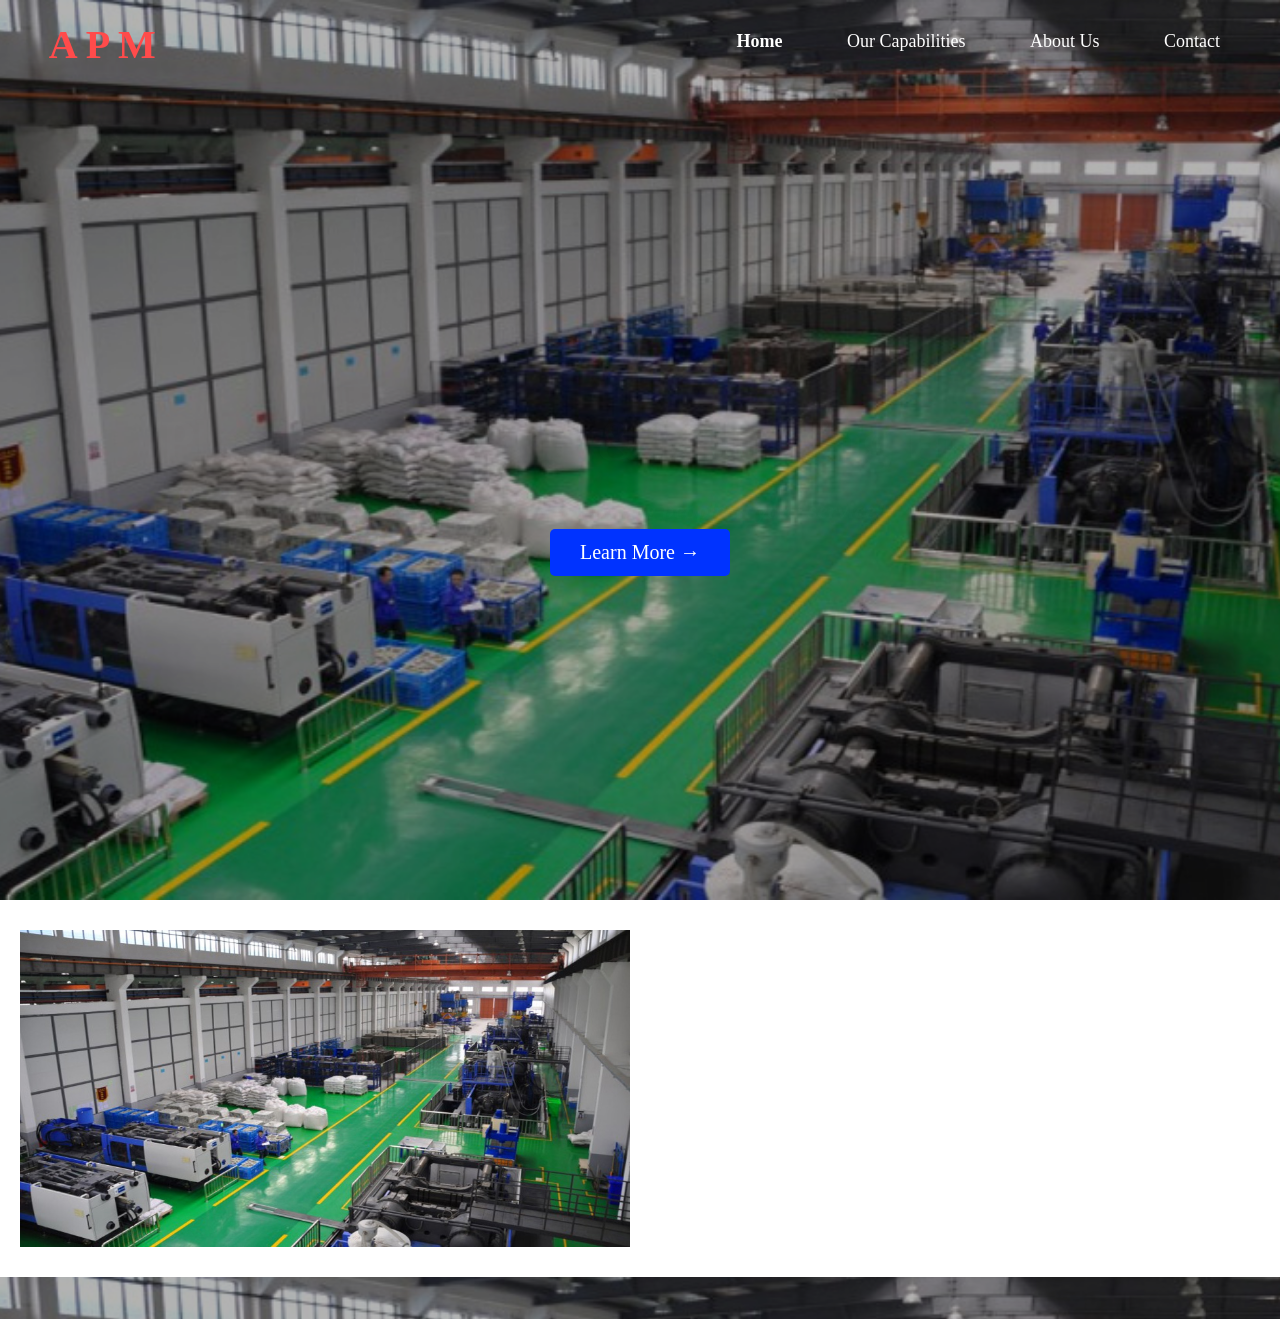
<file: index.html>
<!DOCTYPE html>
<html lang="en">
<head>
  <meta charset="UTF-8">
  <meta http-equiv="refresh" content="0; url=layout/homepage.html">
  <title>Redirecting...</title>
</head>
<body>
  <p>If you are not redirected automatically, <a href="layout/homepage.html">click here</a>.</p>
</body>
</html>
</file>
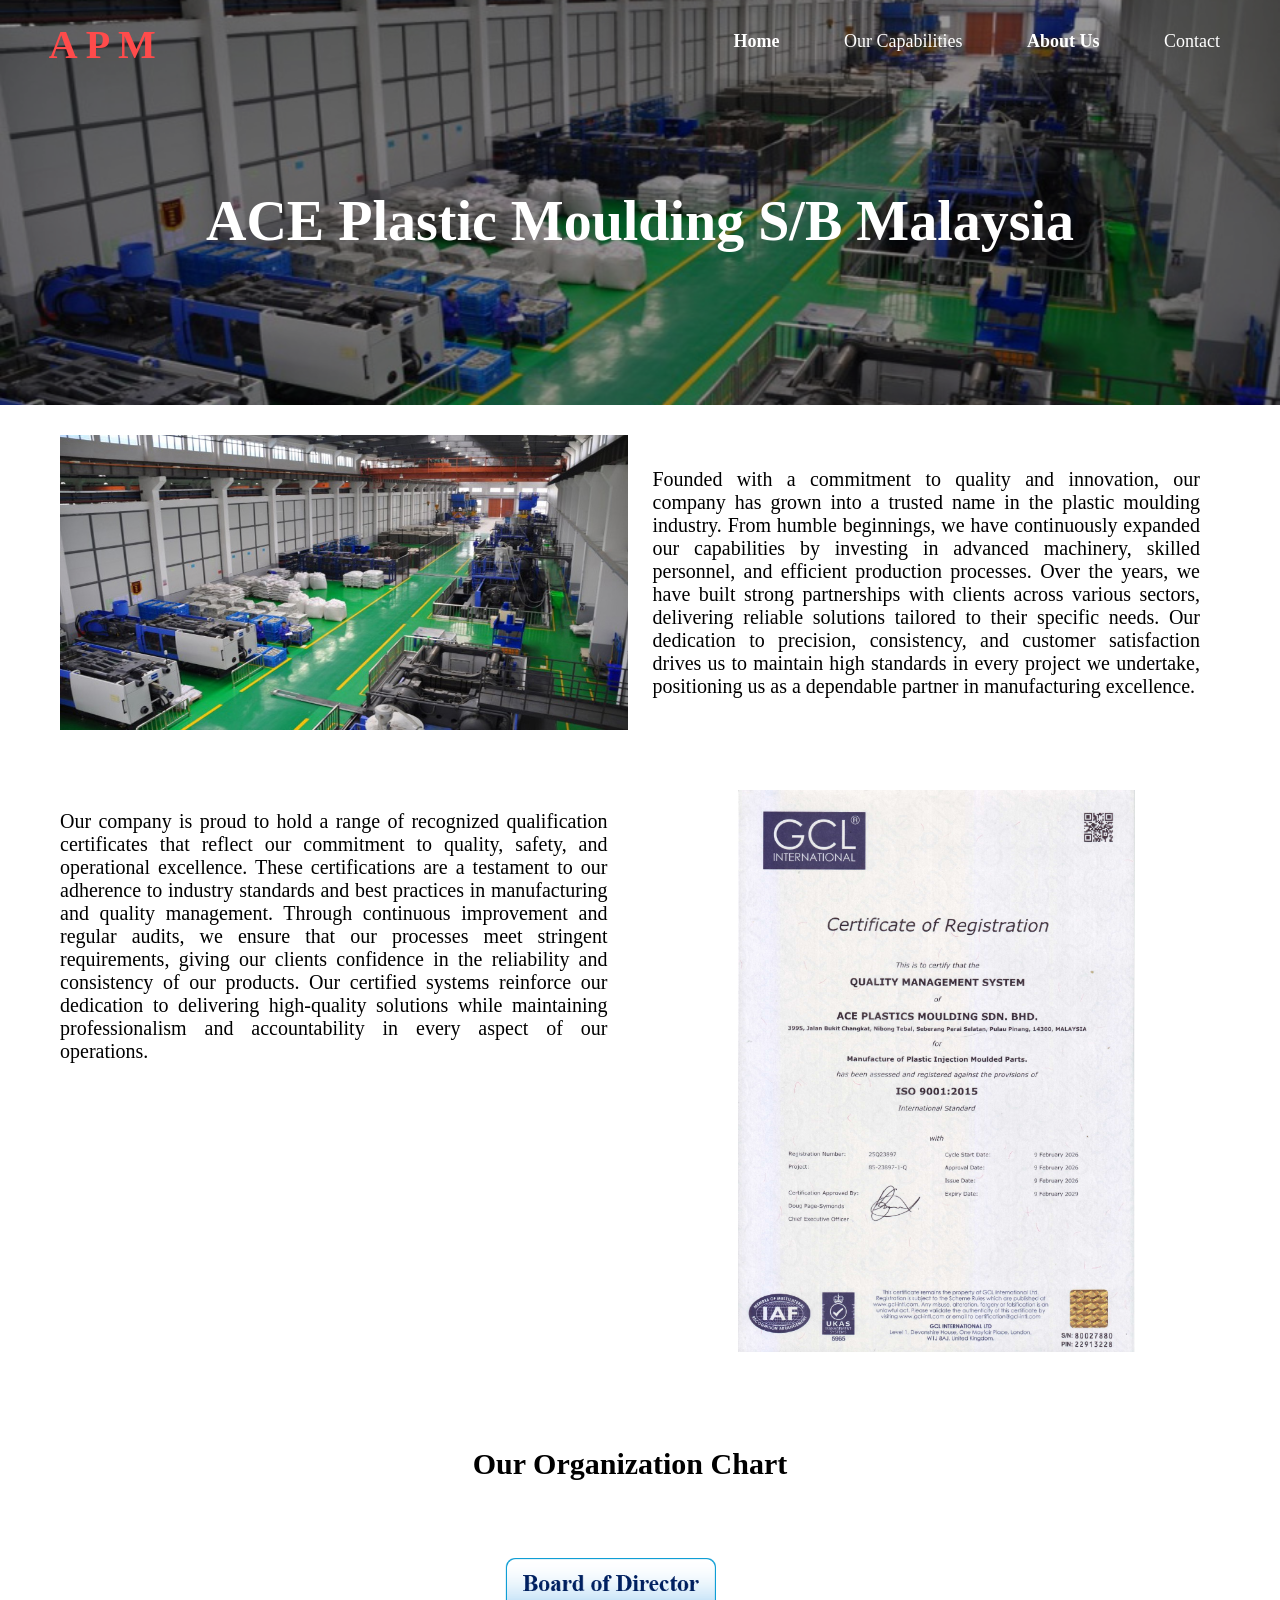
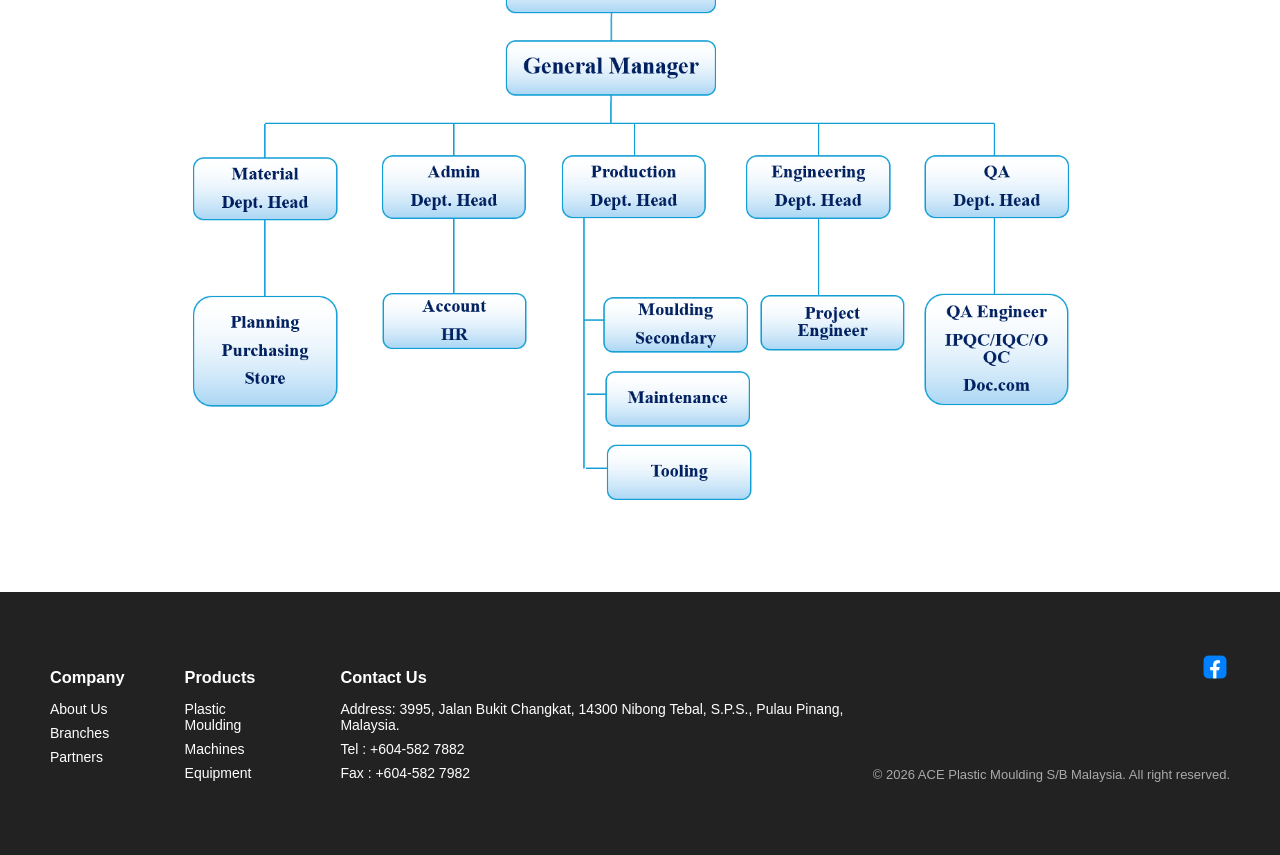
<file: layout/about.html>
<!DOCTYPE html>
<html lang="en">
<head>
    <meta charset="UTF-8">
    <meta name="viewport" content="width=device-width, initial-scale=1.0">
    
    <title>About Us</title>
    <link rel="stylesheet" href="about.css">
    <link rel="stylesheet" href = "navigation.css">
    
</head>
<body>

    <!-- Header -->
    <header id="mainHeader">
        <div class="logo">
          <a class = "company-name" href="homepage.html">APM</a>
        </div>

        <nav>
            <a href="homepage.html" class="active">Home </a>
            <div class="dropdown">
                <a href="service.html">Our Capabilities</a>
                <div class="dropdown-content">
                    <a href="services.html">Services Provided</a>
                    <a href="machine.html">Moulding Machines</a>
                    <a href="equipment.html">Quality Assurance</a>
                </div>
            </div>
            <div class="dropdown">
                <a href="about.html" class="active">About Us</a>
                <div class="dropdown-content">
                    <a href="branch.html">Branches</a>
                    <a href="partner.html">Partners</a>
                </div>
            </div>
            <a href="contact.html">Contact</a>
        </nav>
    </header>

    <!-- Main Content -->
     <main>
    <section class="hero">
        <img src="../asset/pic1.jpg" class="hero-image">

        <div class="hero-content">
            <h2 class = "float-up">ACE Plastic Moulding S/B Malaysia</h2>
        </div>
    </section>

    <section class ="general">
        <div class ="general-left">
            <img src="../asset/pic1.jpg" class="general-image img-animate">
        </div>
        <div class ="general-right">
            <p class = "float-up text">Founded with a commitment to quality and innovation, our company has grown into a trusted name in the plastic moulding industry. From humble beginnings, we have continuously expanded our capabilities by investing in advanced machinery, skilled personnel, and efficient production processes. Over the years, we have built strong partnerships with clients across various sectors, delivering reliable solutions tailored to their specific needs. Our dedication to precision, consistency, and customer satisfaction drives us to maintain high standards in every project we undertake, positioning us as a dependable partner in manufacturing excellence.</p>
        </div>
    </section>

    <section class ="general">
        <div class ="general-left">
            <p class = "float-up text">Our company is proud to hold a range of recognized qualification certificates that reflect our commitment to quality, safety, and operational excellence. These certifications are a testament to our adherence to industry standards and best practices in manufacturing and quality management. Through continuous improvement and regular audits, we ensure that our processes meet stringent requirements, giving our clients confidence in the reliability and consistency of our products. Our certified systems reinforce our dedication to delivering high-quality solutions while maintaining professionalism and accountability in every aspect of our operations.</p>
        </div>
        <div class ="general-right">
            <img src="../asset/pic8.jpg" class="general-imageS img-animate">
        </div>
    </section>

    <section class="org-chart">
      <h2>Our Organization Chart</h2>
      <img src = "../asset/pic10.png" class = "org-img img-animate">
    </section>

    </main>

    <!-- Footer -->
    <footer class="bottom-bar">
  <div class="footer-content">

    <!-- Left Side: 3 Columns -->
    <div class="footer-columns">
      <div class="footer-column">
        <h3>Company</h3>
        <ul>
          <li><a href="about.html">About Us</a></li>
          <li><a href="branch.html">Branches</a></li>
          <li><a href="partner.html">Partners</a></li>
        </ul>
      </div>

      <div class="footer-column">
        <h3>Products</h3>
        <ul>
          <li><a href="services.html">Plastic Moulding</a></li>
          <li><a href="machine.html">Machines</a></li>
          <li><a href="equipment.html">Equipment</a></li>
        </ul>
      </div>

      <div class="footer-column">
        <h3>Contact Us</h3>
        <ul>
          <li>Address: 3995, Jalan Bukit Changkat, 14300 Nibong Tebal, S.P.S., Pulau Pinang, Malaysia.</li>
          <li>Tel : +604-582 7882 </li>
          <li>Fax : +604-582 7982 </li>
        </ul>
      </div>
    </div>

    <!-- Right Side -->
    <div class="footer-right">
      <div class="social-icons">
        <a href="https://www.facebook.com/aceplassg/" target="_blank" rel="noopener">
          <img src="../asset/FB.png" alt="Facebook" />
        </a>
      </div>
      <p class="copyright">
        &copy; 2026 ACE Plastic Moulding S/B Malaysia. All right reserved.
      </p>
    </div>

  </div>
  </footer>

    <script>
  function onScrollFloatUp() {
    document.querySelectorAll('.float-up, .slide-in-left, .img-animate').forEach(function(el) {
      const rect = el.getBoundingClientRect();
      if (rect.top < window.innerHeight - 50) {
        el.classList.add('active');
      }
    });
  }
  window.addEventListener('scroll', onScrollFloatUp);
  window.addEventListener('DOMContentLoaded', onScrollFloatUp);
</script>

<script>
const header = document.getElementById("mainHeader");

window.addEventListener("scroll", function () {
    if (window.scrollY > 100) { // adjust threshold
        header.classList.add("fixed");
    } else {
        header.classList.remove("fixed");
    }
});
</script>

</body>
</html>
</file>
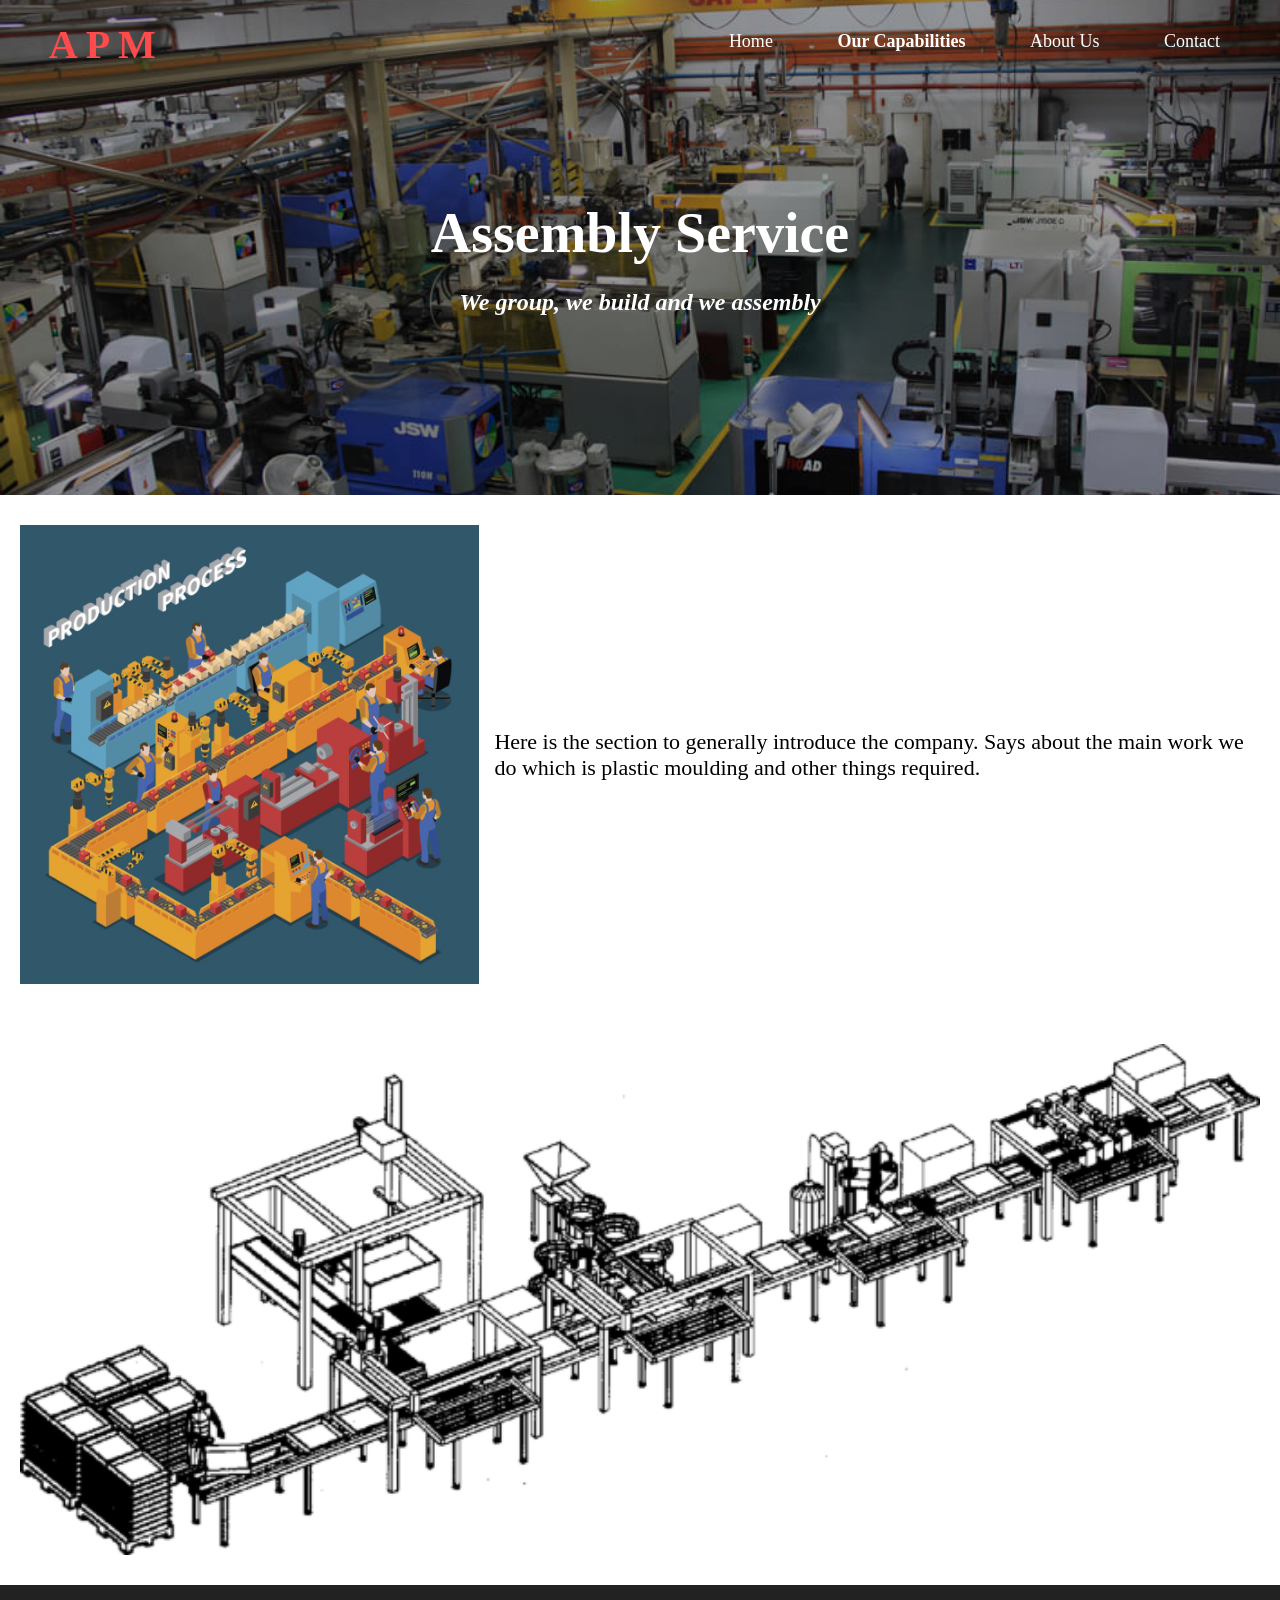
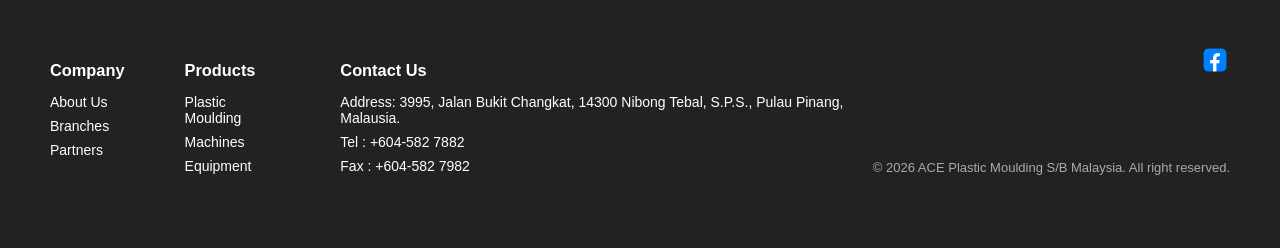
<file: layout/assembly.html>
<!DOCTYPE html>
<html lang="en">
<head>
    <meta charset="UTF-8">
    <meta name="viewport" content="width=device-width, initial-scale=1.0">
    <title>Assembly</title>
    <link rel="stylesheet" href="navigation.css">
    <link rel="stylesheet" href="assembly.css">
    
</head>
<body>

    <!-- Header -->
    <header id="mainHeader">
        <div class="logo">
          <a class = "company-name" href="homepage.html">APM</a>
        </div>

        <nav>
            <a href="homepage.html" >Home </a>
            <div class="dropdown">
                <a href="service.html" class="active">Our Capabilities</a>
                <div class="dropdown-content">
                    <a href="services.html" class="active">Services Provided</a>
                    <a href="machine.html">Moulding Machines</a>
                    <a href="equipment.html">Quality Assurance</a>
                </div>
            </div>
            <div class="dropdown">
                <a href="about.html">About Us</a>
                <div class="dropdown-content">
                    <a href="branch.html">Branches</a>
                    <a href="partner.html">Partners</a>
                </div>
            </div>
            <a href="contact.html">Contact</a>
        </nav>
    </header>

    <!-- Main Content -->
    <main>
    <section class="hero">
        <img src="../asset/pic2.jpg" class="hero-image">

        <div class="hero-content">
          <h2 class = "float-up">Assembly Service</h2>
            <p class = "float-up">We group, we build and we assembly </p>
        </div>
    </section>

   <section class ="general">
        <div class ="general-left">
            <img src="../asset/pic6.jpg" class="general-image">
        </div>
        <div class ="general-right">
            <p class = "float-up">Here is the section to generally introduce the company. Says about the main work we do which is plastic moulding and other things required.</p>
        </div>
    </section>

    <section class="illustration">
        <img src="../asset/pic7.png" class="illustration-image">
    </section>
    
        
    </main>

    <!-- Footer -->
    <footer class="bottom-bar">
  <div class="footer-content">

    <!-- Left Side: 3 Columns -->
    <div class="footer-columns">
      <div class="footer-column">
        <h3>Company</h3>
        <ul>
          <li><a href="about.html">About Us</a></li>
          <li><a href="branch.html">Branches</a></li>
          <li><a href="partner.html">Partners</a></li>
        </ul>
      </div>

      <div class="footer-column">
        <h3>Products</h3>
        <ul>
          <li><a href="services.html">Plastic Moulding</a></li>
          <li><a href="machine.html">Machines</a></li>
          <li><a href="#">Equipment</a></li>
        </ul>
      </div>

      <div class="footer-column">
        <h3>Contact Us</h3>
        <ul>
          <li>Address: 3995, Jalan Bukit Changkat, 14300 Nibong Tebal, S.P.S., Pulau Pinang, Malausia.</li>
          <li>Tel : +604-582 7882 </li>
          <li>Fax : +604-582 7982 </li>
        </ul>
      </div>
    </div>

    <!-- Right Side -->
    <div class="footer-right">
      <div class="social-icons">
        <a href="https://www.facebook.com/aceplassg/" target="_blank" rel="noopener">
          <img src="../asset/FB.png" alt="Facebook" />
        </a>
      </div>
      <p class="copyright">
        &copy; 2026 ACE Plastic Moulding S/B Malaysia. All right reserved.
      </p>
    </div>

  </div>
  </footer>

    <script>
  function onScrollFloatUp() {
    document.querySelectorAll('.float-up').forEach(function(el) {
      const rect = el.getBoundingClientRect();
      if (rect.top < window.innerHeight - 50) {
        el.classList.add('active');
      }
    });
  }
  window.addEventListener('scroll', onScrollFloatUp);
  window.addEventListener('DOMContentLoaded', onScrollFloatUp);
</script>

<script>
const header = document.getElementById("mainHeader");

window.addEventListener("scroll", function () {
    if (window.scrollY > 100) { // adjust threshold
        header.classList.add("fixed");
    } else {
        header.classList.remove("fixed");
    }
});
</script>

</body>
</html>
</file>
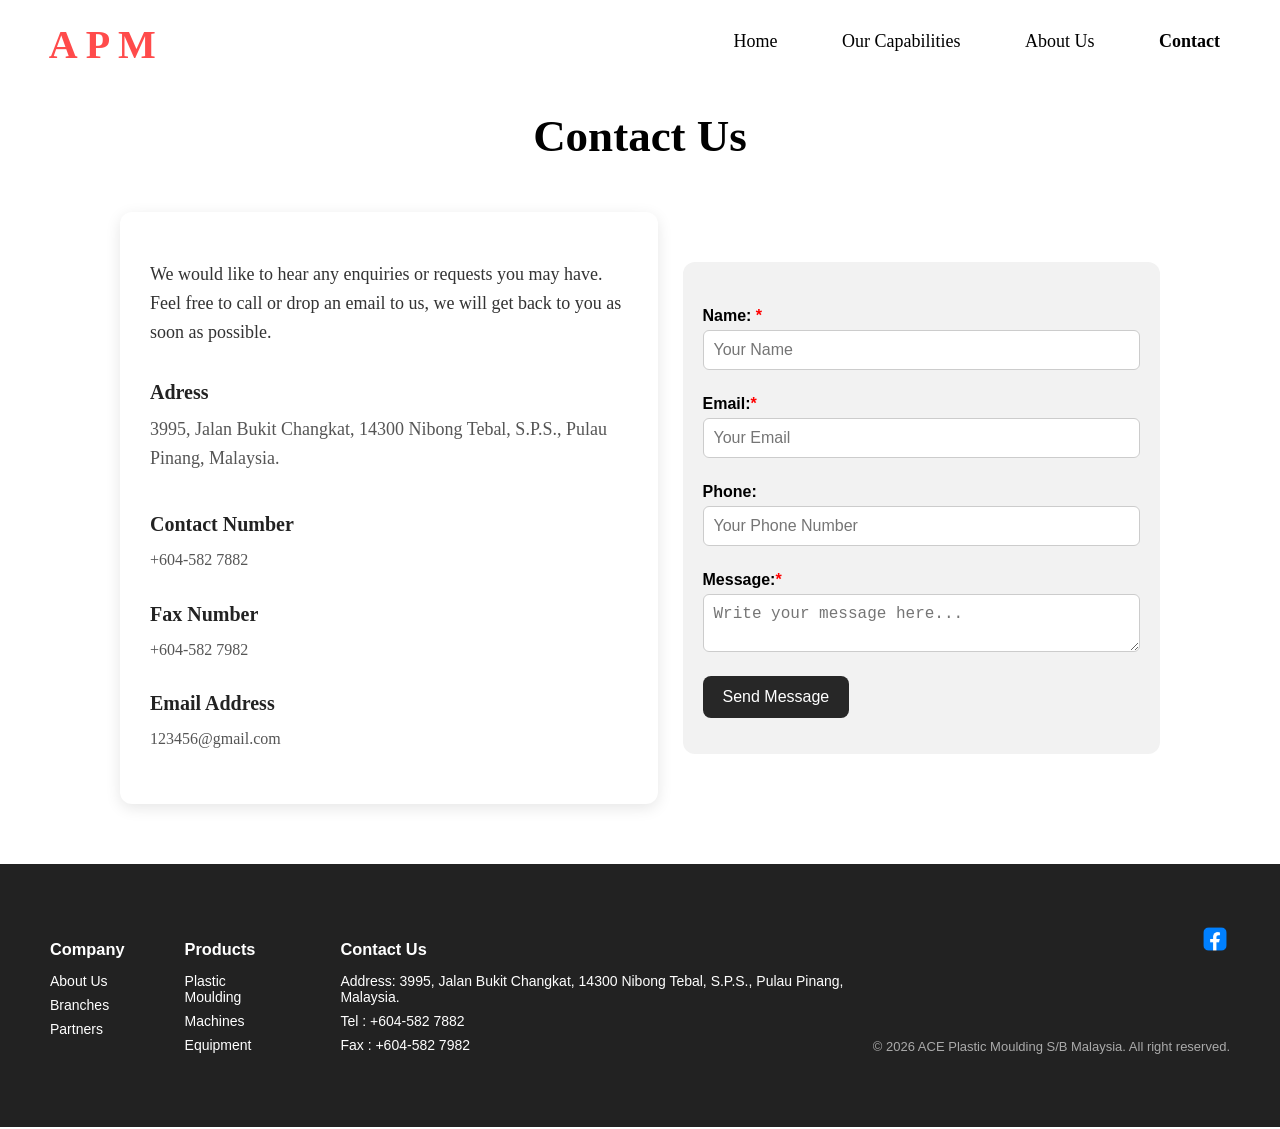
<file: layout/contact.html>
<!DOCTYPE html>
<html lang="en">
<head>
    <meta charset="UTF-8">
    <meta name="viewport" content="width=device-width, initial-scale=1.0">
    <title>Contact Us</title>
    <link rel="stylesheet" href="blacknavi.css">
    <link rel="stylesheet" href="contact.css">
    
</head>
<body>

    <!-- Header -->
    <header id="mainHeader">
        <div class="logo">
          <a class = "company-name" href="homepage.html">APM</a>
        </div>

        <nav>
            <a href="homepage.html" >Home </a>
            <div class="dropdown">
                <a href="service.html">Our Capabilities</a>
                <div class="dropdown-content">
                    <a href="services.html" >Services Provided</a>
                    <a href="machine.html">Moulding Machines</a>
                    <a href="equipment.html">Quality Assurance</a>
                </div>
            </div>
            <div class="dropdown">
                <a href="about.html">About Us</a>
                <div class="dropdown-content">
                    <a href="branch.html">Branches</a>
                    <a href="partner.html">Partners</a>
                </div>
            </div>
            <a href="contact.html"  class="active">Contact</a>
        </nav>
    </header>

    <!-- Main Content -->
    <main>
    <section class="contact">
            <h2 class ="contact-title float-up">Contact Us</h2>
            <div class = "contacts">
            <div class = "left-side">
                <p>We would like to hear any enquiries or requests you may have. Feel free to call or drop an email to us, we will get back to you as soon as possible.</p>
                <div class = "detail-info">
                    <h3 class = "info-heading">Adress</h3>
                    <p>3995, Jalan Bukit Changkat, 14300 Nibong Tebal, S.P.S., Pulau Pinang, Malaysia.</p>
                    <h3 class = "info-heading">Contact Number</h3>
                    <p>+604-582 7882</p>
                    <h3 class = "info-heading">Fax Number</h3>
                    <p>+604-582 7982</p>
                    <h3 class = "info-heading">Email Address</h3>
                    <p>123456@gmail.com</p>
                </div>
            </div>
            <div class = "right-side">
                <section class="contact-section">

                    <form id="contactForm" action="https://formspree.io/f/mykbznlg" method="POST">
                    <label for="name">Name: <span class = "required">*</span></label>
                    <input type="text" id="name" name="name" placeholder="Your Name" required>

                    <label for="email">Email:<span class = "required">*</span></label>
                        <input type="email" id="email" name="email" placeholder="Your Email" required>

                    <label for="phone">Phone:</label>
                    <input type="tel" id="phone" name="phone" placeholder="Your Phone Number">

                    <label for="message">Message:<span class = "required">*</span></label>
                    <textarea id="message" name="message" placeholder="Write your message here..." required></textarea>

                    <button type="submit">Send Message</button>
                    </form>
                    <p id="formStatus"></p>
                </section>

            </div>  
        </div>
    </section> 
        
    </main>

    <!-- Footer -->
    <footer class="bottom-bar">
  <div class="footer-content">

    <!-- Left Side: 3 Columns -->
    <div class="footer-columns">
      <div class="footer-column">
        <h3>Company</h3>
        <ul>
          <li><a href="about.html">About Us</a></li>
          <li><a href="branch.html">Branches</a></li>
          <li><a href="partner.html">Partners</a></li>
        </ul>
      </div>

      <div class="footer-column">
        <h3>Products</h3>
        <ul>
          <li><a href="services.html">Plastic Moulding</a></li>
          <li><a href="machine.html">Machines</a></li>
          <li><a href="equipment.html">Equipment</a></li>
        </ul>
      </div>

      <div class="footer-column">
        <h3>Contact Us</h3>
        <ul>
          <li>Address: 3995, Jalan Bukit Changkat, 14300 Nibong Tebal, S.P.S., Pulau Pinang, Malaysia.</li>
          <li>Tel : +604-582 7882 </li>
          <li>Fax : +604-582 7982 </li>
        </ul>
      </div>
    </div>

    <!-- Right Side -->
    <div class="footer-right">
      <div class="social-icons">
        <a href="https://www.facebook.com/aceplassg/" target="_blank" rel="noopener">
          <img src="../asset/FB.png" alt="Facebook" />
        </a>
      </div>
      <p class="copyright">
        &copy; 2026 ACE Plastic Moulding S/B Malaysia. All right reserved.
      </p>
    </div>

  </div>
  </footer>

    <script>
  function onScrollFloatUp() {
    document.querySelectorAll('.float-up').forEach(function(el) {
      const rect = el.getBoundingClientRect();
      if (rect.top < window.innerHeight - 50) {
        el.classList.add('active');
      }
    });
  }
  window.addEventListener('scroll', onScrollFloatUp);
  window.addEventListener('DOMContentLoaded', onScrollFloatUp);
</script>

<script>
const header = document.getElementById("mainHeader");

window.addEventListener("scroll", function () {
    if (window.scrollY > 100) { // adjust threshold
        header.classList.add("fixed");
    } else {
        header.classList.remove("fixed");
    }
});
</script>

</body>
</html>
</file>
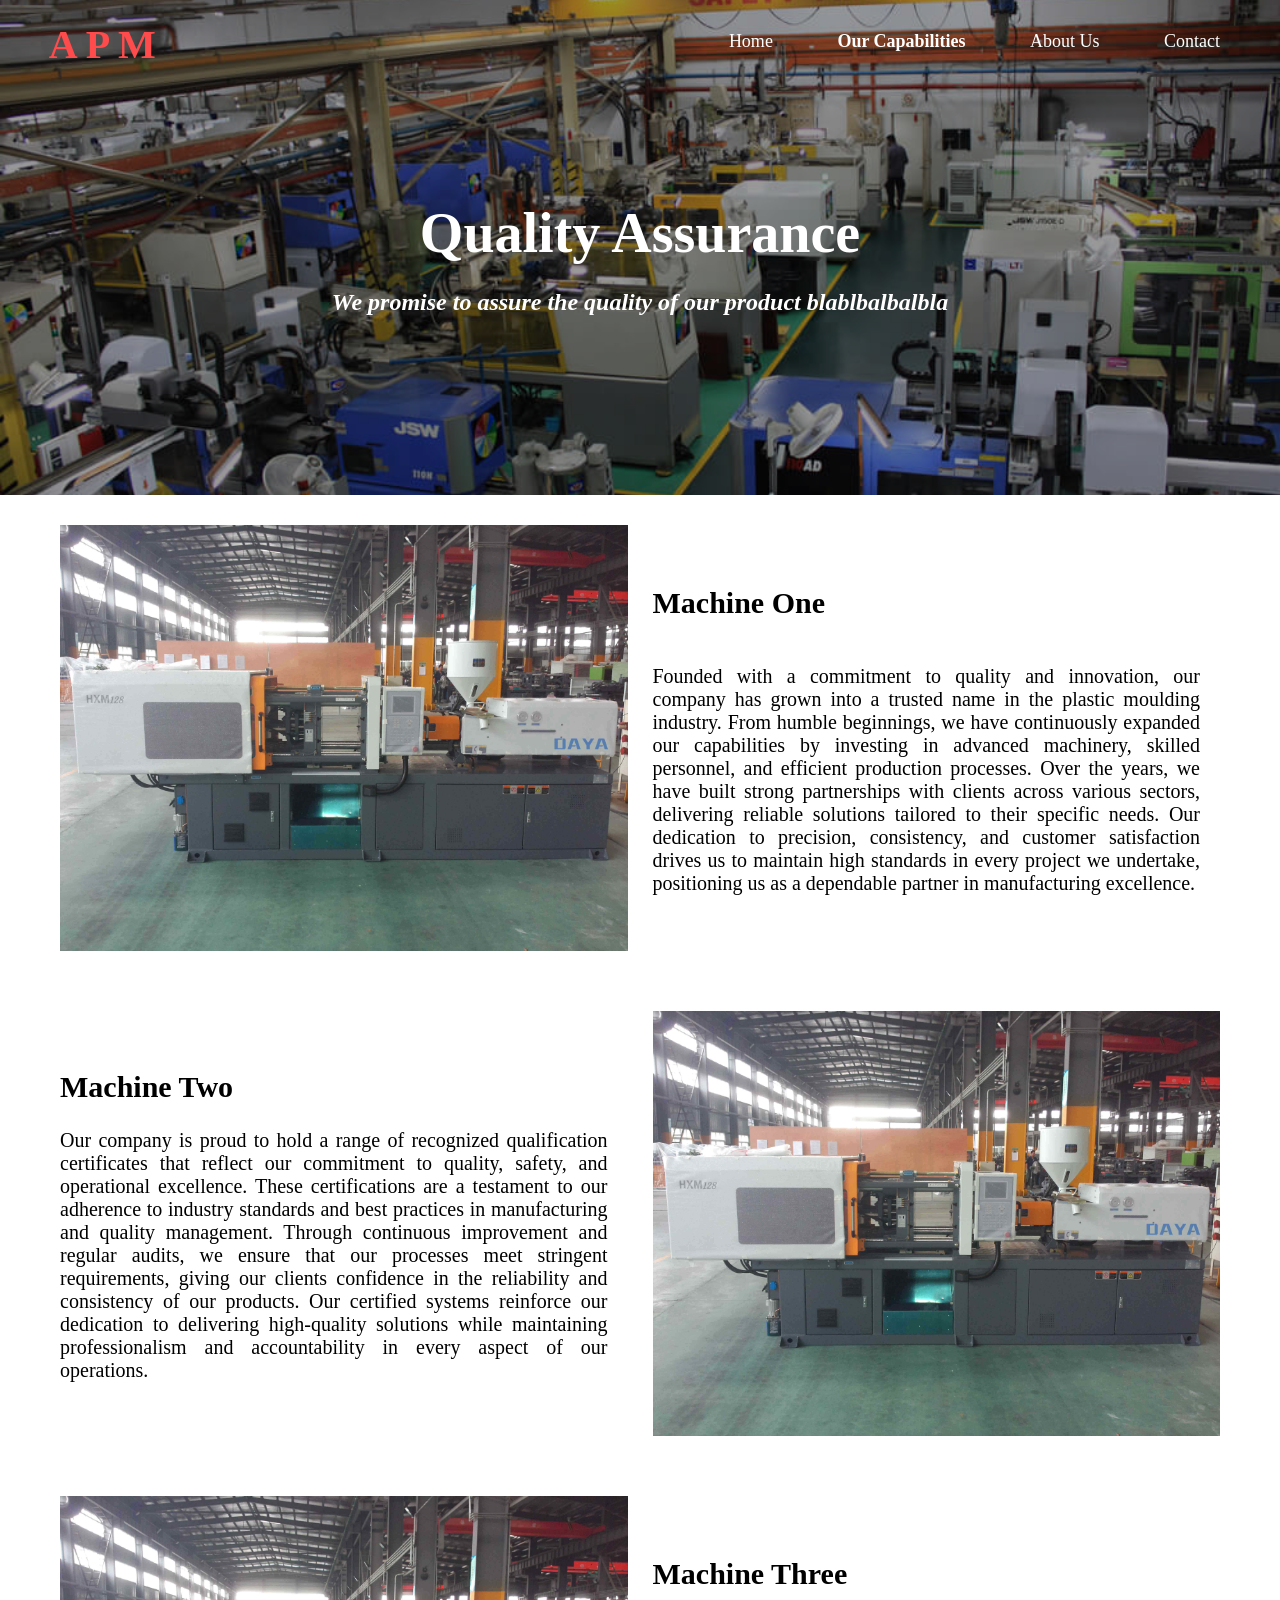
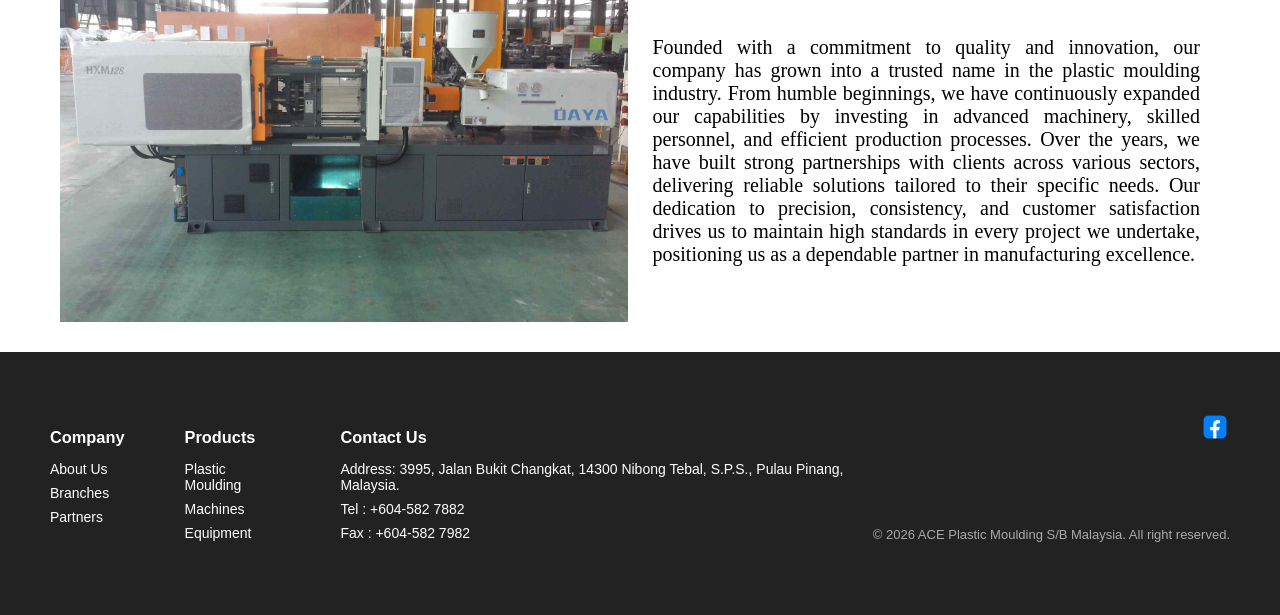
<file: layout/equipment.html>
<!DOCTYPE html>
<html lang="en">
<head>
    <meta charset="UTF-8">
    <meta name="viewport" content="width=device-width, initial-scale=1.0">
    
    <title>Quality Assurance</title>
    <link rel="stylesheet" href="equipment.css">
    <link rel="stylesheet" href = "navigation.css">
    
</head>
<body>

    <!-- Header -->
    <header id="mainHeader">
        <div class="logo">
          <a class = "company-name" href="homepage.html">APM</a>
        </div>

        <nav>
            <a href="homepage.html" >Home </a>
            <div class="dropdown">
                <a href="service.html" class="active">Our Capabilities</a>
                <div class="dropdown-content">
                    <a href="services.html">Services Provided</a>
                    <a href="machine.html">Moulding Machines</a>
                    <a href="equipment.html" class="active">Quality Assurance</a>
                </div>
            </div>
            <div class="dropdown">
                <a href="about.html">About Us</a>
                <div class="dropdown-content">
                    <a href="branch.html">Branches</a>
                    <a href="partner.html">Partners</a>
                </div>
            </div>
            <a href="contact.html">Contact</a>
        </nav>
    </header>

    <!-- Main Content -->
     <main>
    <section class="hero">
        <img src="../asset/pic2.jpg" class="hero-image">

        <div class="hero-content">
          <h2 class = "float-up">Quality Assurance</h2>
            <p class = "float-up">We promise to assure the quality of our product blablbalbalbla</p>
        </div>
    </section>

        <section class ="general">
        <div class ="general-left">
            <img src="../asset/pic4.jpg" class="general-image img-animate">
        </div>
        <div class ="general-right">
            <h2 class = "float-up heading"> Machine One</h2>
            <p class = "float-up text">Founded with a commitment to quality and innovation, our company has grown into a trusted name in the plastic moulding industry. From humble beginnings, we have continuously expanded our capabilities by investing in advanced machinery, skilled personnel, and efficient production processes. Over the years, we have built strong partnerships with clients across various sectors, delivering reliable solutions tailored to their specific needs. Our dedication to precision, consistency, and customer satisfaction drives us to maintain high standards in every project we undertake, positioning us as a dependable partner in manufacturing excellence.</p>
        </div>
    </section>

    <section class ="general">
        <div class ="general-left">
            <h2 class = "float-up heading"> Machine Two</h2>
            <p class = "float-up text">Our company is proud to hold a range of recognized qualification certificates that reflect our commitment to quality, safety, and operational excellence. These certifications are a testament to our adherence to industry standards and best practices in manufacturing and quality management. Through continuous improvement and regular audits, we ensure that our processes meet stringent requirements, giving our clients confidence in the reliability and consistency of our products. Our certified systems reinforce our dedication to delivering high-quality solutions while maintaining professionalism and accountability in every aspect of our operations.</p>
        </div>
        <div class ="general-right">
            <img src="../asset/pic4.jpg" class="general-image img-animate">
        </div>
    </section>

    <section class ="general">
        <div class ="general-left">
            <img src="../asset/pic4.jpg" class="general-image img-animate">
        </div>
        <div class ="general-right">
            <h2 class = "float-up heading"> Machine Three</h2>
            <p class = "float-up text">Founded with a commitment to quality and innovation, our company has grown into a trusted name in the plastic moulding industry. From humble beginnings, we have continuously expanded our capabilities by investing in advanced machinery, skilled personnel, and efficient production processes. Over the years, we have built strong partnerships with clients across various sectors, delivering reliable solutions tailored to their specific needs. Our dedication to precision, consistency, and customer satisfaction drives us to maintain high standards in every project we undertake, positioning us as a dependable partner in manufacturing excellence.</p>
        </div>
    </section>

    </main>

    <!-- Footer -->
    <footer class="bottom-bar">
  <div class="footer-content">

    <!-- Left Side: 3 Columns -->
    <div class="footer-columns">
      <div class="footer-column">
        <h3>Company</h3>
        <ul>
          <li><a href="about.html">About Us</a></li>
          <li><a href="branch.html">Branches</a></li>
          <li><a href="partner.html">Partners</a></li>
        </ul>
      </div>

      <div class="footer-column">
        <h3>Products</h3>
        <ul>
          <li><a href="services.html">Plastic Moulding</a></li>
          <li><a href="machine.html">Machines</a></li>
          <li><a href="equipment.html">Equipment</a></li>
        </ul>
      </div>

      <div class="footer-column">
        <h3>Contact Us</h3>
        <ul>
          <li>Address: 3995, Jalan Bukit Changkat, 14300 Nibong Tebal, S.P.S., Pulau Pinang, Malaysia.</li>
          <li>Tel : +604-582 7882 </li>
          <li>Fax : +604-582 7982 </li>
        </ul>
      </div>
    </div>

    <!-- Right Side -->
    <div class="footer-right">
      <div class="social-icons">
        <a href="https://www.facebook.com/aceplassg/" target="_blank" rel="noopener">
          <img src="../asset/FB.png" alt="Facebook" />
        </a>
      </div>
      <p class="copyright">
        &copy; 2026 ACE Plastic Moulding S/B Malaysia. All right reserved.
      </p>
    </div>

  </div>
  </footer>

    <script>
  function onScrollFloatUp() {
    document.querySelectorAll('.float-up,.slide-in-left, .img-animate').forEach(function(el) {
      const rect = el.getBoundingClientRect();
      if (rect.top < window.innerHeight - 50) {
        el.classList.add('active');
      }
    });
  }
  window.addEventListener('scroll', onScrollFloatUp);
  window.addEventListener('DOMContentLoaded', onScrollFloatUp);
</script>

<script>
const header = document.getElementById("mainHeader");

window.addEventListener("scroll", function () {
    if (window.scrollY > 100) { // adjust threshold
        header.classList.add("fixed");
    } else {
        header.classList.remove("fixed");
    }
});
</script>

</body>
</html>
</file>
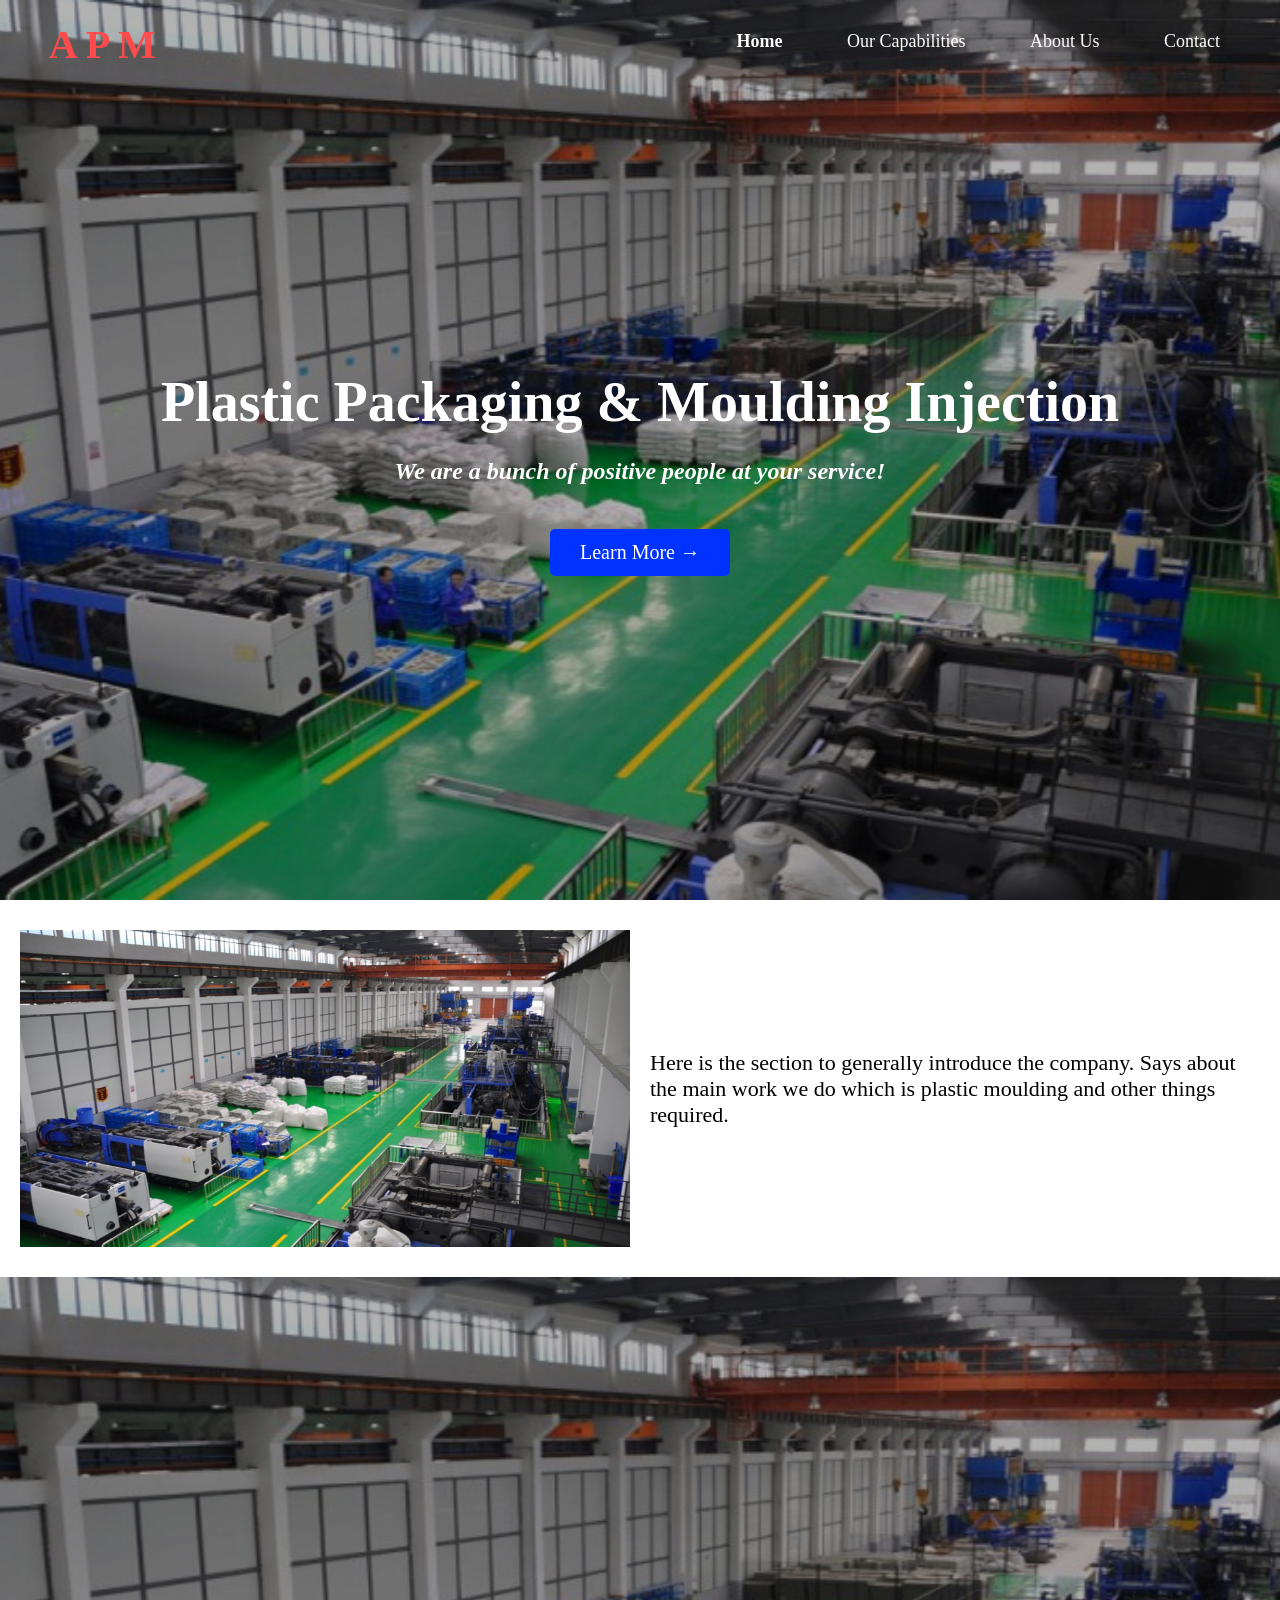
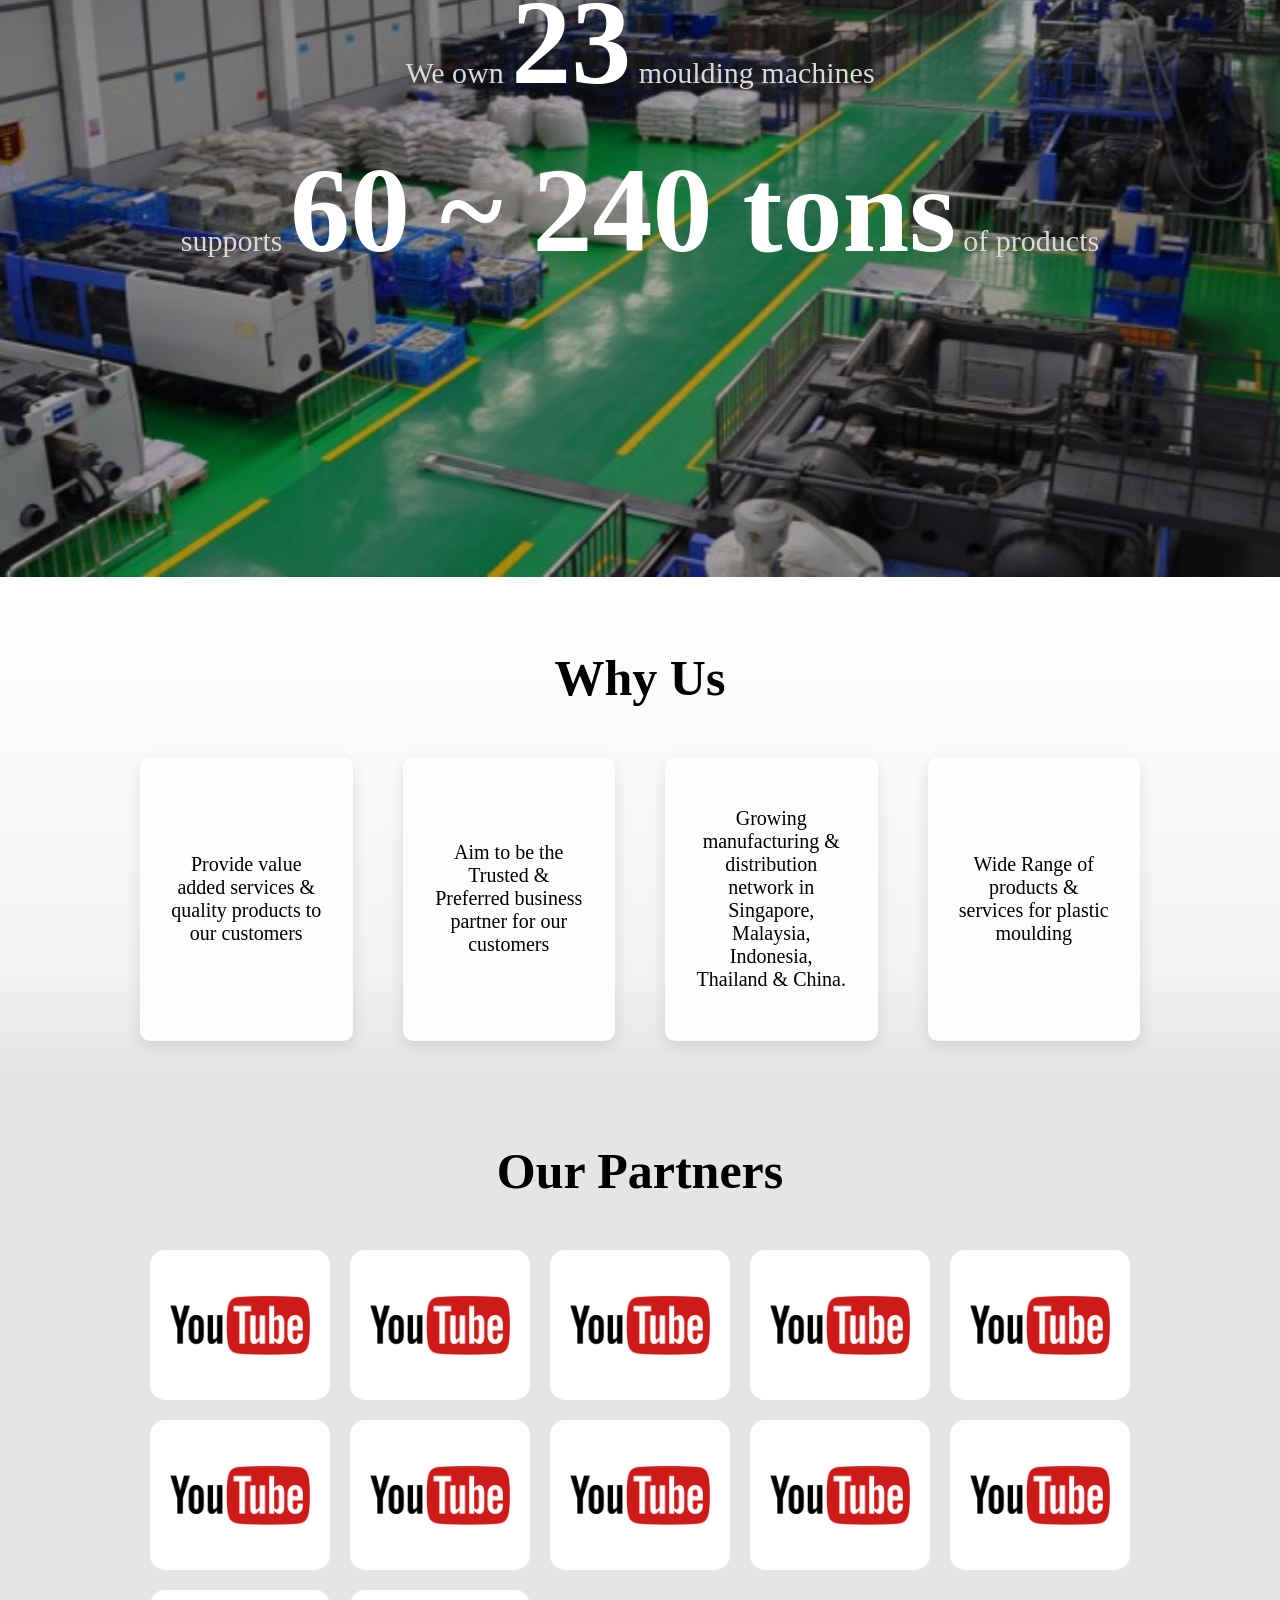
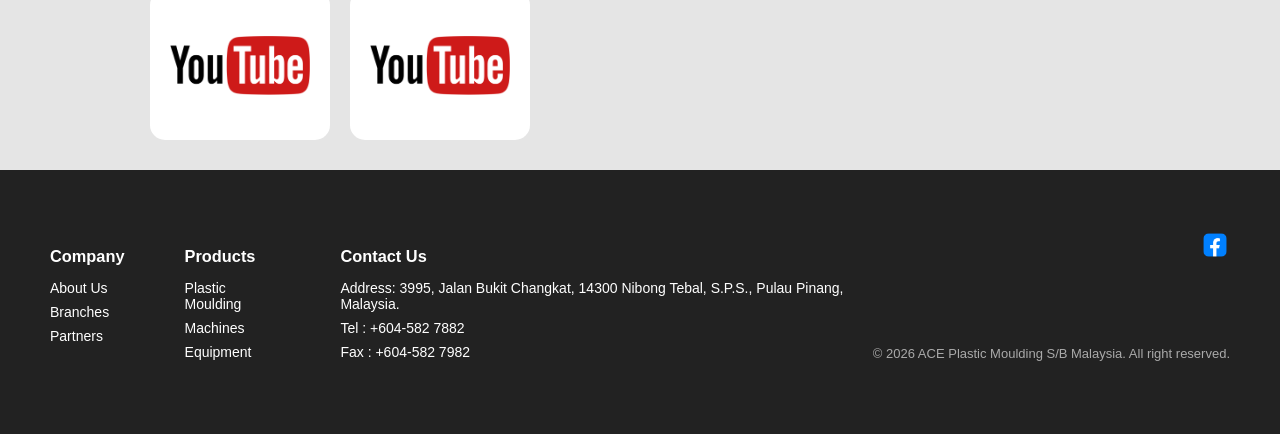
<file: layout/homepage.html>
<!DOCTYPE html>
<html lang="en">
<head>
    <meta charset="UTF-8">
    <meta name="viewport" content="width=device-width, initial-scale=1.0">
    
    <title>Home_Page</title>
    <link rel="stylesheet" href="homepage.css">
    <link rel="stylesheet" href = "navigation.css">
    
</head>
<body>

    <!-- Header -->
    <header id="mainHeader">
        <div class="logo">
          <a class = "company-name" href="homepage.html">APM</a>
        </div>

        <nav>
            <a href="homepage.html" class="active">Home </a>
            <div class="dropdown">
                <a href="service.html">Our Capabilities</a>
                <div class="dropdown-content">
                    <a href="services.html">Services Provided</a>
                    <a href="machine.html">Moulding Machines</a>
                    <a href="equipment.html">Quality Assurance</a>
                </div>
            </div>
            <div class="dropdown">
                <a href="about.html">About Us</a>
                <div class="dropdown-content">
                    <a href="branch.html">Branches</a>
                    <a href="partner.html">Partners</a>
                </div>
            </div>
            <a href="contact.html">Contact</a>
        </nav>
    </header>

    <!-- Main Content -->
     <main>
    <section class="hero">
        <img src="../asset/pic1.jpg" class="hero-image">

        <div class="hero-content">
            <h2 class = "float-up">Plastic Packaging & Moulding Injection </h2>
            <p class = "float-up">We are a bunch of positive people at your service!</p>
            <a href="about.html" class="hero-btn" class = "float-up">Learn More →</a>
        </div>
    </section>

    <section class ="general">
        <div class ="general-left">
            <img src="../asset/pic1.jpg" class="general-image">
        </div>
        <div class ="general-right">
            <p class = "float-up">Here is the section to generally introduce the company. Says about the main work we do which is plastic moulding and other things required.</p>
        </div>
    </section>

    <section class = "static">
         <img src="../asset/pic1.jpg" class="static-image">
         <div class="static-content">
            <p class = "float-up">
                We own <span class="big-number"> 23</span> moulding machines
            </p>
            <p class = "float-up">
                supports <span class="big-number"> 60 ~ 240 tons</span> of products
            </p>
        </div>
    </section>

    <section class="value">
        <h2 class ="value-title" class = "float-up">Why Us</h2>
        <div class="value-cards">
            <div class="value-card">
                <p class = "float-up">Provide value added services & quality products to our customers</p>
            </div>
            <div class="value-card">
                <p class = "float-up">Aim to be the Trusted & Preferred business partner for our customers</p>
            </div>
            <div class="value-card">
                <p class = "float-up">Growing manufacturing & distribution network in Singapore, Malaysia, Indonesia, Thailand & China.</p>
            </div>
            <div class="value-card">
                <p class = "float-up">Wide Range of products & services for plastic moulding</p>
            </div>
        </div>
    </section>

    <section class="partner">
        <h2 class ="partner-title" class = "float-up">Our Partners</h2>
        <div class="partner-cards">
            <div class="partner-card" class = "float-up">
                <img src="../asset/fakelogo.png" class="partner-logo">
            </div>
            <div class="partner-card" class = "float-up">
                <img src="../asset/fakelogo.png" class="partner-logo">
            </div>
            <div class="partner-card" class = "float-up">
                <img src="../asset/fakelogo.png" class="partner-logo">
            </div>
            <div class="partner-card" class = "float-up">
                <img src="../asset/fakelogo.png" class="partner-logo">
            </div>
            <div class="partner-card" class = "float-up">
                <img src="../asset/fakelogo.png" class="partner-logo">
            </div>
            <div class="partner-card" class = "float-up">
                <img src="../asset/fakelogo.png" class="partner-logo">
            </div>
            <div class="partner-card" class = "float-up">
                <img src="../asset/fakelogo.png" class="partner-logo">
            </div>
            <div class="partner-card" class = "float-up">
                <img src="../asset/fakelogo.png" class="partner-logo">
            </div>
            <div class="partner-card" class = "float-up">
                <img src="../asset/fakelogo.png" class="partner-logo">
            </div>
            <div class="partner-card" class = "float-up">
                <img src="../asset/fakelogo.png" class="partner-logo">
            </div>
            <div class="partner-card" class = "float-up">
                <img src="../asset/fakelogo.png" class="partner-logo">
            </div>
            <div class="partner-card" class = "float-up">
                <img src="../asset/fakelogo.png" class="partner-logo">
            </div>
        </div>
    </section>

    </main>

    <!-- Footer -->
    <footer class="bottom-bar">
  <div class="footer-content">

    <!-- Left Side: 3 Columns -->
    <div class="footer-columns">
      <div class="footer-column">
        <h3>Company</h3>
        <ul>
          <li><a href="about.html">About Us</a></li>
          <li><a href="branch.html">Branches</a></li>
          <li><a href="partner.html">Partners</a></li>
        </ul>
      </div>

      <div class="footer-column">
        <h3>Products</h3>
        <ul>
          <li><a href="services.html">Plastic Moulding</a></li>
          <li><a href="machine.html">Machines</a></li>
          <li><a href="equipment.html">Equipment</a></li>
        </ul>
      </div>

      <div class="footer-column">
        <h3>Contact Us</h3>
        <ul>
          <li>Address: 3995, Jalan Bukit Changkat, 14300 Nibong Tebal, S.P.S., Pulau Pinang, Malaysia.</li>
          <li>Tel : +604-582 7882 </li>
          <li>Fax : +604-582 7982 </li>
        </ul>
      </div>
    </div>

    <!-- Right Side -->
    <div class="footer-right">
      <div class="social-icons">
        <a href="https://www.facebook.com/aceplassg/" target="_blank" rel="noopener">
          <img src="../asset/FB.png" alt="Facebook" />
        </a>
      </div>
      <p class="copyright">
        &copy; 2026 ACE Plastic Moulding S/B Malaysia. All right reserved.
      </p>
    </div>

  </div>
  </footer>

    <script>
  function onScrollFloatUp() {
    document.querySelectorAll('.float-up').forEach(function(el) {
      const rect = el.getBoundingClientRect();
      if (rect.top < window.innerHeight - 50) {
        el.classList.add('active');
      }
    });
  }
  window.addEventListener('scroll', onScrollFloatUp);
  window.addEventListener('DOMContentLoaded', onScrollFloatUp);
</script>

<script>
const header = document.getElementById("mainHeader");

window.addEventListener("scroll", function () {
    if (window.scrollY > 100) { // adjust threshold
        header.classList.add("fixed");
    } else {
        header.classList.remove("fixed");
    }
});
</script>

</body>
</html>
</file>
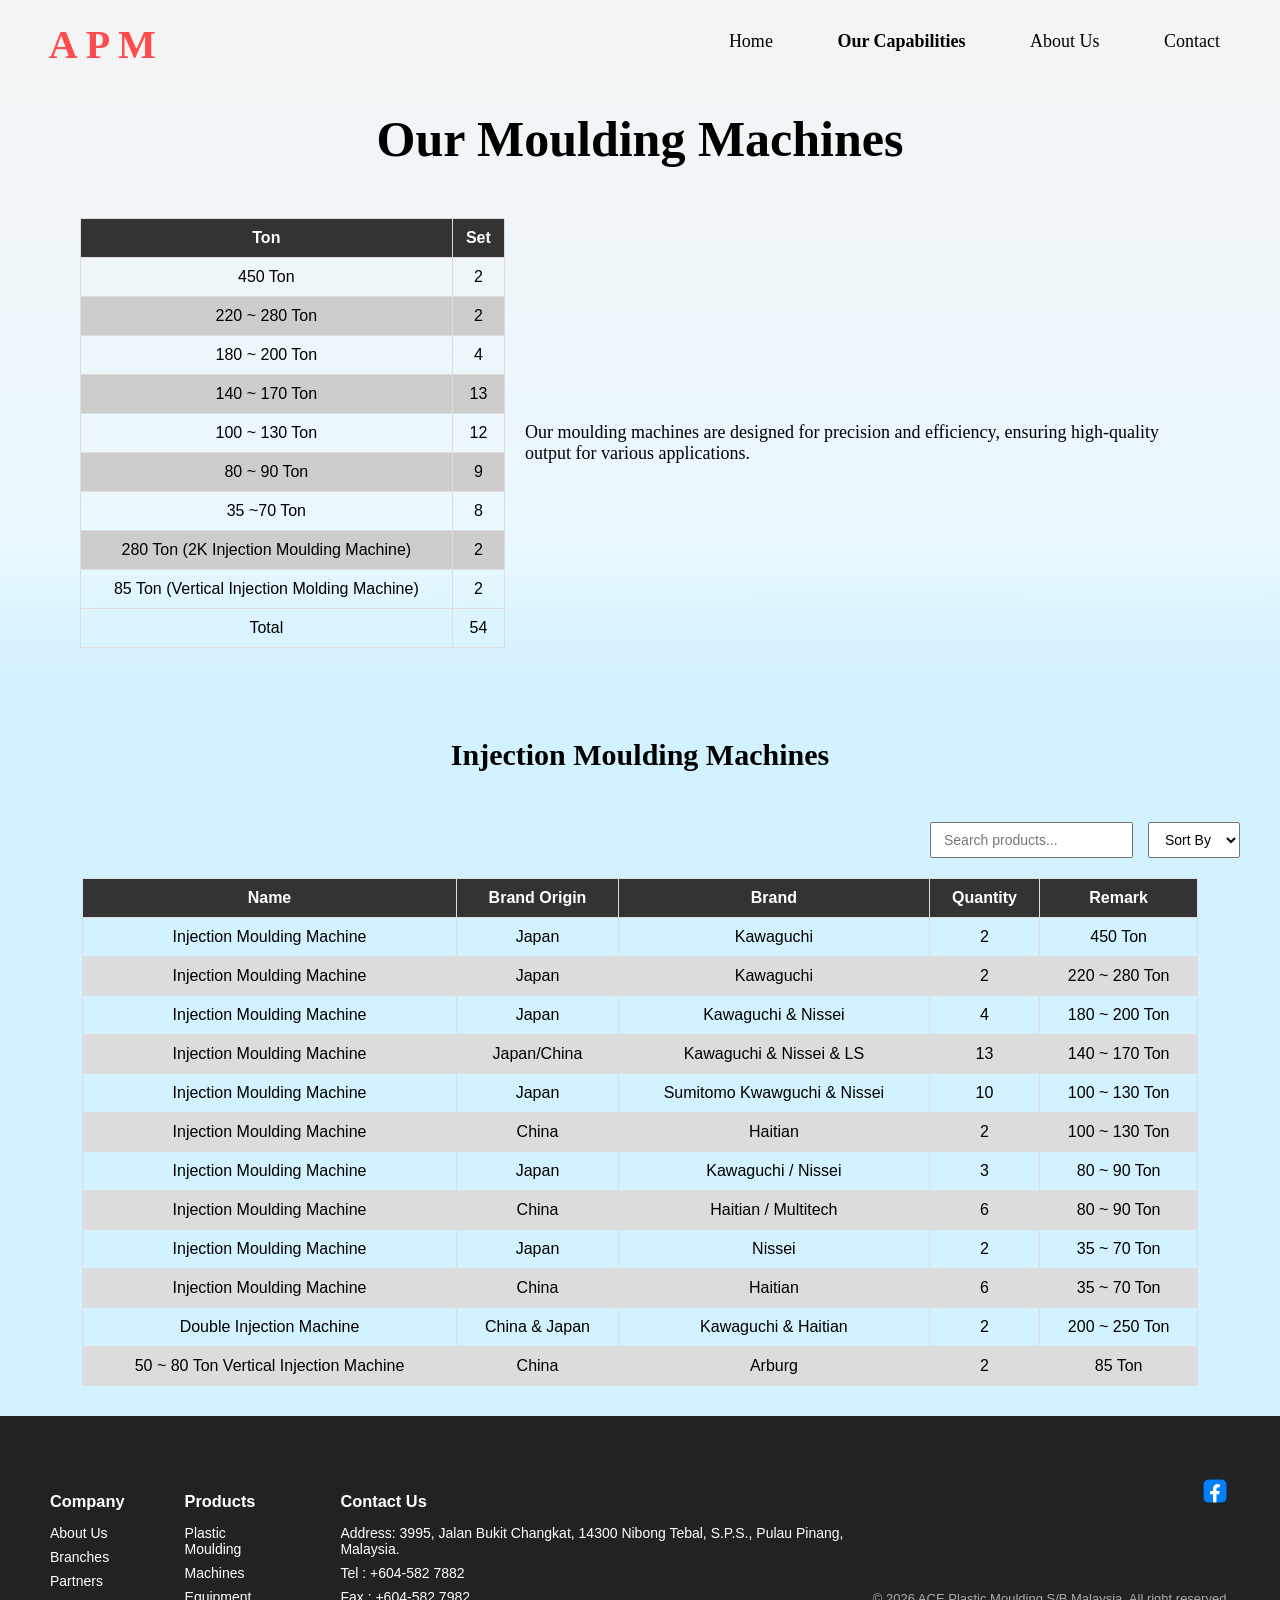
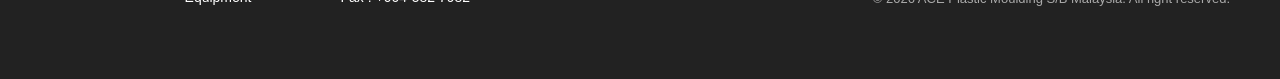
<file: layout/machine.html>
<!DOCTYPE html>
<html lang="en">
<head>
    <meta charset="UTF-8">
    <meta name="viewport" content="width=device-width, initial-scale=1.0">
    <title>Machine</title>
    <link rel="stylesheet" href="blacknavi.css">
    <link rel="stylesheet" href="machine.css">
    
</head>
<body>

    <!-- Header -->
    <header id="mainHeader">
        <div class="logo">
          <div class = "company-name">APM</div>
        </div>

        <nav>
            <a href="homepage.html" >Home </a>
            <div class="dropdown">
                <a href="service.html" class="active">Our Capabilities</a>
                <div class="dropdown-content">
                    <a href="services.html">Services Provided</a>
                    <a href="machine.html" class="active">Moulding Machines</a>
                    <a href="equipment.html">Quality Assurance</a>
                </div>
            </div>
            <div class="dropdown">
                <a href="about.html">About Us</a>
                <div class="dropdown-content">
                    <a href="branch.html">Branches</a>
                    <a href="partner.html">Partners</a>
                </div>
            </div>
            <a href="contact.html">Contact</a>
        </nav>
    </header>

    <!-- Main Content -->
    <main>
        <section class="machine">
            <h2 class ="machine-title float-up">Our Moulding Machines</h2>
            <div class="machines-table">
                
            <table class="my-table">
            <thead>
                <tr>
                    <th>Ton</th>
                    <th>Set</th>
                </tr>
            </thead>
            <tbody id="table-body"></tbody>
            <tfoot>
              <tr>
                <td>Total</td>
                <td id="total-set">0</td>
              </tr>
            </tfoot>
            </table>
                <div class="description-text">
                    <p>Our moulding machines are designed for precision and efficiency, ensuring high-quality output for various applications.</p>
                </div>
            </div>
        </section>
            

        <section class="Smachine">
          
            <h2 class ="Smachine-title float-up">Injection Moulding Machines</h2>

            <div class="controls">

            <!-- Search -->
            <input type="text" id="searchInput" placeholder="Search products...">

            <!-- Sort -->
            <select id="sortSelect">
            <option value="default">Sort By</option>
            <option value="origin">Origin</option>
            <option value="brand">Brand</option>
            <option value="ton">Ton</option>
            </select>

            </div>
            <div class="Smachines-table">
                
            <table class="S-table">
            <thead>
                <tr>
                    <th>Name</th>
                    <th>Brand Origin</th>
                    <th>Brand</th>
                    <th>Quantity</th>
                    <th>Remark</th>
                </tr>
            </thead>
            <tbody id="S-table-body"></tbody>
          </table>
            </div>
        </section>
        
    </main>

    <!-- Footer -->
    <footer class="bottom-bar">
  <div class="footer-content">

    <!-- Left Side: 3 Columns -->
    <div class="footer-columns">
      <div class="footer-column">
        <h3>Company</h3>
        <ul>
          <li><a href="about.html">About Us</a></li>
          <li><a href="branch.html">Branches</a></li>
          <li><a href="partner.html">Partners</a></li>
        </ul>
      </div>

      <div class="footer-column">
        <h3>Products</h3>
        <ul>
          <li><a href="services.html">Plastic Moulding</a></li>
          <li><a href="machine.html">Machines</a></li>
          <li><a href="equipment.html">Equipment</a></li>
        </ul>
      </div>

      <div class="footer-column">
        <h3>Contact Us</h3>
        <ul>
          <li>Address: 3995, Jalan Bukit Changkat, 14300 Nibong Tebal, S.P.S., Pulau Pinang, Malaysia.</li>
          <li>Tel : +604-582 7882 </li>
          <li>Fax : +604-582 7982 </li>
        </ul>
      </div>
    </div>

    <!-- Right Side -->
    <div class="footer-right">
      <div class="social-icons">
        <a href="https://www.facebook.com/aceplassg/" target="_blank" rel="noopener">
          <img src="../asset/FB.png" alt="Facebook" />
        </a>
      </div>
      <p class="copyright">
        &copy; 2026 ACE Plastic Moulding S/B Malaysia. All right reserved.
      </p>
    </div>

  </div>
  </footer>

   <script>
document.addEventListener("DOMContentLoaded", () => {
  const header = document.getElementById("mainHeader");

  // Sticky header
  window.addEventListener("scroll", function () {
    if (window.scrollY > 100) {
      header.classList.add("fixed");
    } else {
      header.classList.remove("fixed");
    }
  });

  // Float-up animation
  function onScrollFloatUp() {
    document.querySelectorAll('.float-up').forEach(function(el) {
      const rect = el.getBoundingClientRect();
      if (rect.top < window.innerHeight - 50) {
        el.classList.add('active');
      }
    });
  }
  window.addEventListener('scroll', onScrollFloatUp);
  onScrollFloatUp(); // run once at start

  fetch('machineton.json')
    .then(res => res.json())
    .then(data => {
      const tbody = document.getElementById('table-body');
      const totalCell = document.getElementById('total-set');
      if (!tbody) return console.error('Table body not found!');

      let totalSet = 0;

      data.forEach(item => {
        const row = document.createElement('tr');
        row.innerHTML = `
          <td>${item.ton}</td>
          <td>${item.set}</td>
        `;
        tbody.appendChild(row);

        totalSet += Number(item.set); // sum up the sets
      });

      totalCell.textContent = totalSet; // display total
    })
    .catch(err => console.error('Error loading JSON:', err));

let injectionData = []; // store original data

fetch('injection.json')
  .then(res => res.json())
  .then(data => {
    injectionData = data;
    renderTable(injectionData); // initial render
  })
  .catch(err => console.error('Error loading JSON:', err));

  function renderTable(data) {
  const tbody = document.getElementById('S-table-body');
  tbody.innerHTML = ""; // clear table

  data.forEach(item => {
    const row = document.createElement('tr');
    row.innerHTML = `
      <td>${item.name}</td>
      <td>${item.Origin}</td>
      <td>${item.Brand}</td>
      <td>${item.Quantity}</td>
      <td>${item.Remark}</td>
    `;
    tbody.appendChild(row);
  });
}

document.getElementById("searchInput").addEventListener("input", function () {
  const keyword = this.value.toLowerCase();

  const filtered = injectionData.filter(item =>
    item.name.toLowerCase().includes(keyword) ||
    item.Origin.toLowerCase().includes(keyword) ||
    item.Brand.toLowerCase().includes(keyword) ||
    item.Remark.toLowerCase().includes(keyword)
  );

  renderTable(filtered);
});

document.getElementById("sortSelect").addEventListener("change", function () {
  const value = this.value;
  let sorted = [...injectionData];

  if (value === "origin") {
    sorted.sort((a, b) => a.Origin.localeCompare(b.Origin));
  } 
  else if (value === "brand") {
    sorted.sort((a, b) => a.Brand.localeCompare(b.Brand));
  } 
  else if (value === "ton") {
  sorted.sort((a, b) => {
    const getTon = (str) => {
      if (!str) return 0;

      // extract ALL numbers
      const nums = str.match(/\d+/g);

      if (!nums) return 0;

      // take the FIRST number as base ton
      return parseInt(nums[0]);
    };

    return getTon(a.remark) - getTon(b.remark);
  });
}

  renderTable(sorted);
});
});

</script>



</body>
</html>
</file>
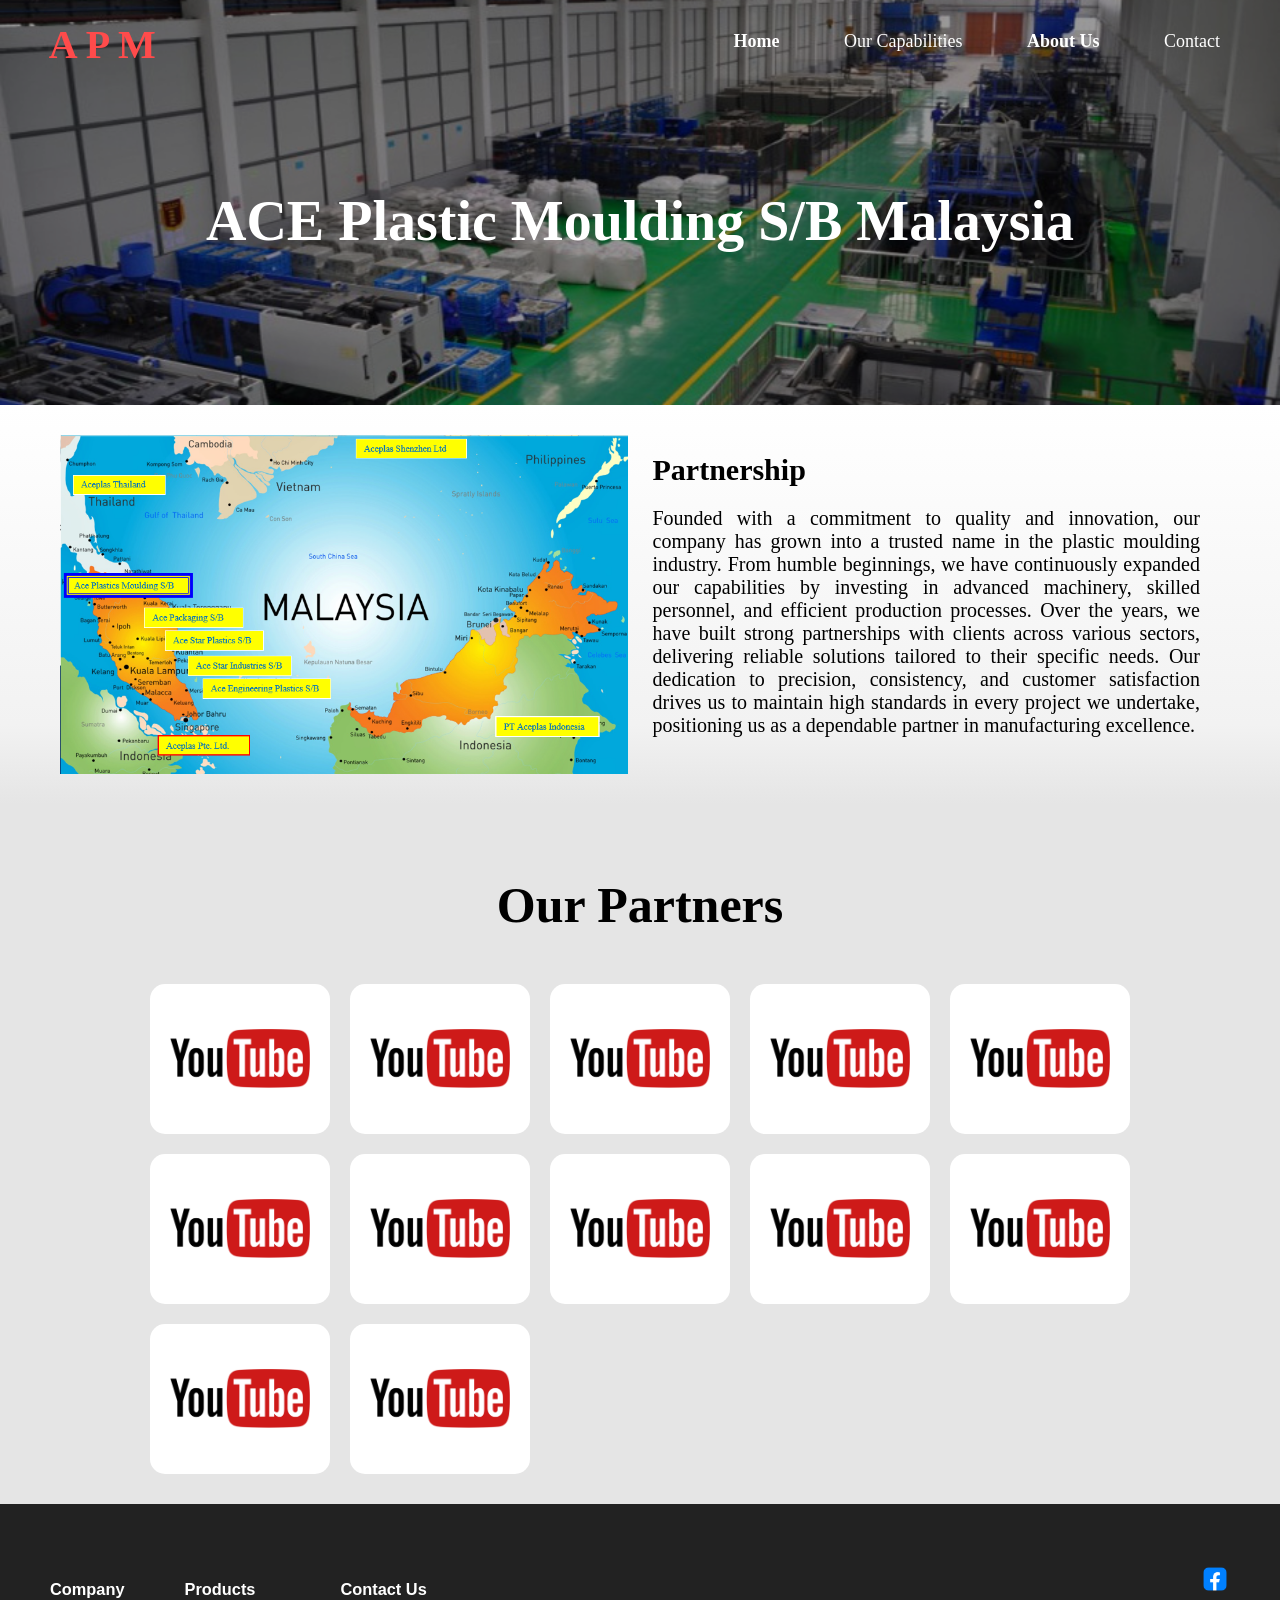
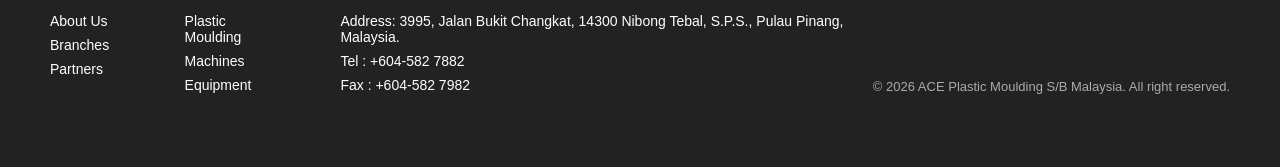
<file: layout/partner.html>
<!DOCTYPE html>
<html lang="en">
<head>
    <meta charset="UTF-8">
    <meta name="viewport" content="width=device-width, initial-scale=1.0">
    <title>Partnership</title>
    <link rel="stylesheet" href="partner.css">
    <link rel="stylesheet" href = "navigation.css">
    
</head>

<body>

    <!-- Header -->
    <header id="mainHeader">
        <div class="logo">
          <a class = "company-name" href="homepage.html">APM</a>
        </div>

        <nav>
            <a href="homepage.html" class="active">Home </a>
            <div class="dropdown">
                <a href="service.html">Our Capabilities</a>
                <div class="dropdown-content">
                    <a href="services.html">Services Provided</a>
                    <a href="machine.html">Moulding Machines</a>
                    <a href="equipment.html">Quality Assurance</a>
                </div>
            </div>
            <div class="dropdown">
                <a href="about.html" class="active">About Us</a>
                <div class="dropdown-content">
                    <a href="branch.html">Branches</a>
                    <a href="partner.html" class="active">Partners</a>
                </div>
            </div>
            <a href="contact.html">Contact</a>
        </nav>
    </header>

    <!-- Main Content -->
     <main>
    <section class="hero">
        <img src="../asset/pic1.jpg" class="hero-image">

        <div class="hero-content">
            <h2 class = "float-up">ACE Plastic Moulding S/B Malaysia</h2>
        </div>
    </section>

    <section class ="general">
        <div class ="general-left">
            <img src="../asset/pic9.png" class="general-image img-animate">
        </div>
        <div class ="general-right">
            <h2 class = "float-up heading"> Partnership</h2>
            <p class = "float-up text">Founded with a commitment to quality and innovation, our company has grown into a trusted name in the plastic moulding industry. From humble beginnings, we have continuously expanded our capabilities by investing in advanced machinery, skilled personnel, and efficient production processes. Over the years, we have built strong partnerships with clients across various sectors, delivering reliable solutions tailored to their specific needs. Our dedication to precision, consistency, and customer satisfaction drives us to maintain high standards in every project we undertake, positioning us as a dependable partner in manufacturing excellence.</p>
        </div>
    </section>

    <section class="partner">
        <h2 class ="partner-title" class = "float-up">Our Partners</h2>
        <div class="partner-cards">
            <div class="partner-card" class = "float-up">
                <img src="../asset/fakelogo.png" class="partner-logo">
            </div>
            <div class="partner-card" class = "float-up">
                <img src="../asset/fakelogo.png" class="partner-logo">
            </div>
            <div class="partner-card" class = "float-up">
                <img src="../asset/fakelogo.png" class="partner-logo">
            </div>
            <div class="partner-card" class = "float-up">
                <img src="../asset/fakelogo.png" class="partner-logo">
            </div>
            <div class="partner-card" class = "float-up">
                <img src="../asset/fakelogo.png" class="partner-logo">
            </div>
            <div class="partner-card" class = "float-up">
                <img src="../asset/fakelogo.png" class="partner-logo">
            </div>
            <div class="partner-card" class = "float-up">
                <img src="../asset/fakelogo.png" class="partner-logo">
            </div>
            <div class="partner-card" class = "float-up">
                <img src="../asset/fakelogo.png" class="partner-logo">
            </div>
            <div class="partner-card" class = "float-up">
                <img src="../asset/fakelogo.png" class="partner-logo">
            </div>
            <div class="partner-card" class = "float-up">
                <img src="../asset/fakelogo.png" class="partner-logo">
            </div>
            <div class="partner-card" class = "float-up">
                <img src="../asset/fakelogo.png" class="partner-logo">
            </div>
            <div class="partner-card" class = "float-up">
                <img src="../asset/fakelogo.png" class="partner-logo">
            </div>
        </div>
    </section>


    </main>

    <!-- Footer -->
    <footer class="bottom-bar">
  <div class="footer-content">

    <!-- Left Side: 3 Columns -->
    <div class="footer-columns">
      <div class="footer-column">
        <h3>Company</h3>
        <ul>
          <li><a href="about.html">About Us</a></li>
          <li><a href="branch.html">Branches</a></li>
          <li><a href="partner.html">Partners</a></li>
        </ul>
      </div>

      <div class="footer-column">
        <h3>Products</h3>
        <ul>
          <li><a href="services.html">Plastic Moulding</a></li>
          <li><a href="machine.html">Machines</a></li>
          <li><a href="equipment.html">Equipment</a></li>
        </ul>
      </div>

      <div class="footer-column">
        <h3>Contact Us</h3>
        <ul>
          <li>Address: 3995, Jalan Bukit Changkat, 14300 Nibong Tebal, S.P.S., Pulau Pinang, Malaysia.</li>
          <li>Tel : +604-582 7882 </li>
          <li>Fax : +604-582 7982 </li>
        </ul>
      </div>
    </div>

    <!-- Right Side -->
    <div class="footer-right">
      <div class="social-icons">
        <a href="https://www.facebook.com/aceplassg/" target="_blank" rel="noopener">
          <img src="../asset/FB.png" alt="Facebook" />
        </a>
      </div>
      <p class="copyright">
        &copy; 2026 ACE Plastic Moulding S/B Malaysia. All right reserved.
      </p>
    </div>

  </div>
  </footer>

    <script>
  function onScrollFloatUp() {
    document.querySelectorAll('.float-up, .slide-in-left, .img-animate').forEach(function(el) {
      const rect = el.getBoundingClientRect();
      if (rect.top < window.innerHeight - 50) {
        el.classList.add('active');
      }
    });
  }
  window.addEventListener('scroll', onScrollFloatUp);
  window.addEventListener('DOMContentLoaded', onScrollFloatUp);
</script>

<script>
const header = document.getElementById("mainHeader");

window.addEventListener("scroll", function () {
    if (window.scrollY > 100) { // adjust threshold
        header.classList.add("fixed");
    } else {
        header.classList.remove("fixed");
    }
});
</script>

</body>
</html>
</file>
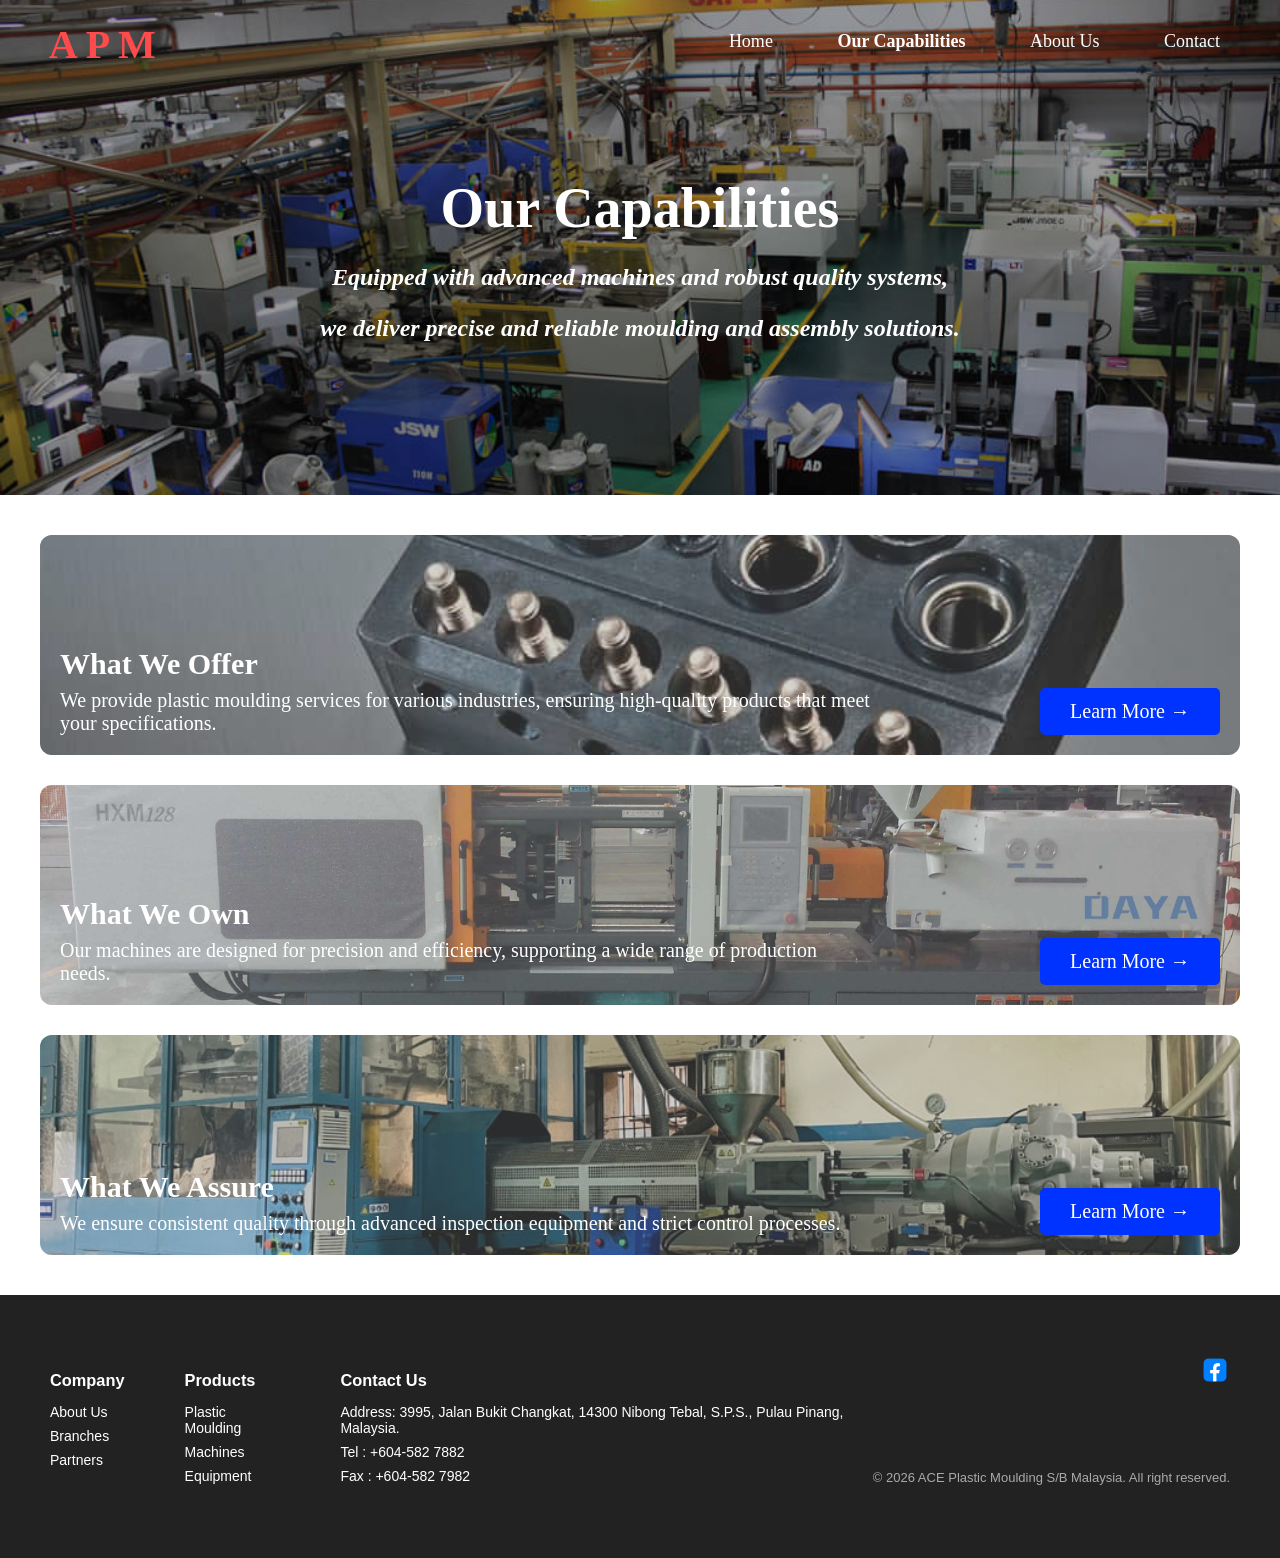
<file: layout/service.html>
<!DOCTYPE html>
<html lang="en">
<head>
    <meta charset="UTF-8">
    <meta name="viewport" content="width=device-width, initial-scale=1.0">
    <title>Service</title>
    <link rel="stylesheet" href="navigation.css">
    <link rel="stylesheet" href="service.css">
    
</head>
<body>

    <!-- Header -->
    <header id="mainHeader">
        <div class="logo">
          <a class = "company-name" href="homepage.html">APM</a>
        </div>

        <nav>
            <a href="homepage.html" >Home </a>
            <div class="dropdown">
                <a href="service.html" class="active">Our Capabilities</a>
                <div class="dropdown-content">
                    <a href="services.html">Services Provided</a>
                    <a href="machine.html">Moulding Machines</a>
                    <a href="equipment.html">Quality Assurance</a>
                </div>
            </div>
            <div class="dropdown">
                <a href="about.html">About Us</a>
                <div class="dropdown-content">
                    <a href="branch.html">Branches</a>
                    <a href="partner.html">Partners</a>
                </div>
            </div>
            <a href="contact.html">Contact</a>
        </nav>
    </header>

    <!-- Main Content -->
    <main>
    <section class="hero">
        <img src="../asset/pic2.jpg" class="hero-image">

        <div class="hero-content">
          <h2 class = "float-up">Our Capabilities</h2>
            <p class = "float-up">Equipped with advanced machines and robust quality systems, </p>
            <p class = "float-up">we deliver precise and reliable moulding and assembly solutions.</p>
        </div>
    </section>

    <section class="service">
    <div class="service-cards">

        <div class="service-card" style="background-image: url('../asset/pic3.jpg');">
            <div class="overlay">
                <div class="content">
                    <h3>What We Offer</h3>
                    <p>We provide plastic moulding services for various industries, ensuring high-quality products that meet your specifications.</p>
                </div>
                <a href="services.html" class="btn">Learn More →</a>
            </div>
        </div>

        <div class="service-card" style="background-image: url('../asset/pic4.jpg');">
            <div class="overlay">
                <div class="content">
                    <h3>What We Own</h3>
                    <p>Our machines are designed for precision and efficiency, supporting a wide range of production needs.</p>
                </div>
                <a href="machine.html" class="btn">Learn More →</a>
            </div>
        </div>

        <div class="service-card" style="background-image: url('../asset/pic5.jpg');">
            <div class="overlay">
                <div class="content">
                    <h3>What We Assure</h3>
                    <p>We ensure consistent quality through advanced inspection equipment and strict control processes.</p>
                </div>
                <a href="equipment.html" class="btn">Learn More →</a>
            </div>
        </div>

    </div>
    </section>
        
    </main>

    <!-- Footer -->
    <footer class="bottom-bar">
  <div class="footer-content">

    <!-- Left Side: 3 Columns -->
    <div class="footer-columns">
      <div class="footer-column">
        <h3>Company</h3>
        <ul>
          <li><a href="about.html">About Us</a></li>
          <li><a href="branch.css">Branches</a></li>
          <li><a href="partner.html">Partners</a></li>
        </ul>
      </div>

      <div class="footer-column">
        <h3>Products</h3>
        <ul>
          <li><a href="services.html">Plastic Moulding</a></li>
          <li><a href="machine.html">Machines</a></li>
          <li><a href="equipment.html">Equipment</a></li>
        </ul>
      </div>

      <div class="footer-column">
        <h3>Contact Us</h3>
        <ul>
          <li>Address: 3995, Jalan Bukit Changkat, 14300 Nibong Tebal, S.P.S., Pulau Pinang, Malaysia.</li>
          <li>Tel : +604-582 7882 </li>
          <li>Fax : +604-582 7982 </li>
        </ul>
      </div>
    </div>

    <!-- Right Side -->
    <div class="footer-right">
      <div class="social-icons">
        <a href="https://www.facebook.com/aceplassg/" target="_blank" rel="noopener">
          <img src="../asset/FB.png" alt="Facebook" />
        </a>
      </div>
      <p class="copyright">
        &copy; 2026 ACE Plastic Moulding S/B Malaysia. All right reserved.
      </p>
    </div>

  </div>
  </footer>

    <script>
  function onScrollFloatUp() {
    document.querySelectorAll('.float-up').forEach(function(el) {
      const rect = el.getBoundingClientRect();
      if (rect.top < window.innerHeight - 50) {
        el.classList.add('active');
      }
    });
  }
  window.addEventListener('scroll', onScrollFloatUp);
  window.addEventListener('DOMContentLoaded', onScrollFloatUp);
</script>

<script>
const header = document.getElementById("mainHeader");

window.addEventListener("scroll", function () {
    if (window.scrollY > 100) { // adjust threshold
        header.classList.add("fixed");
    } else {
        header.classList.remove("fixed");
    }
});
</script>

</body>
</html>
</file>
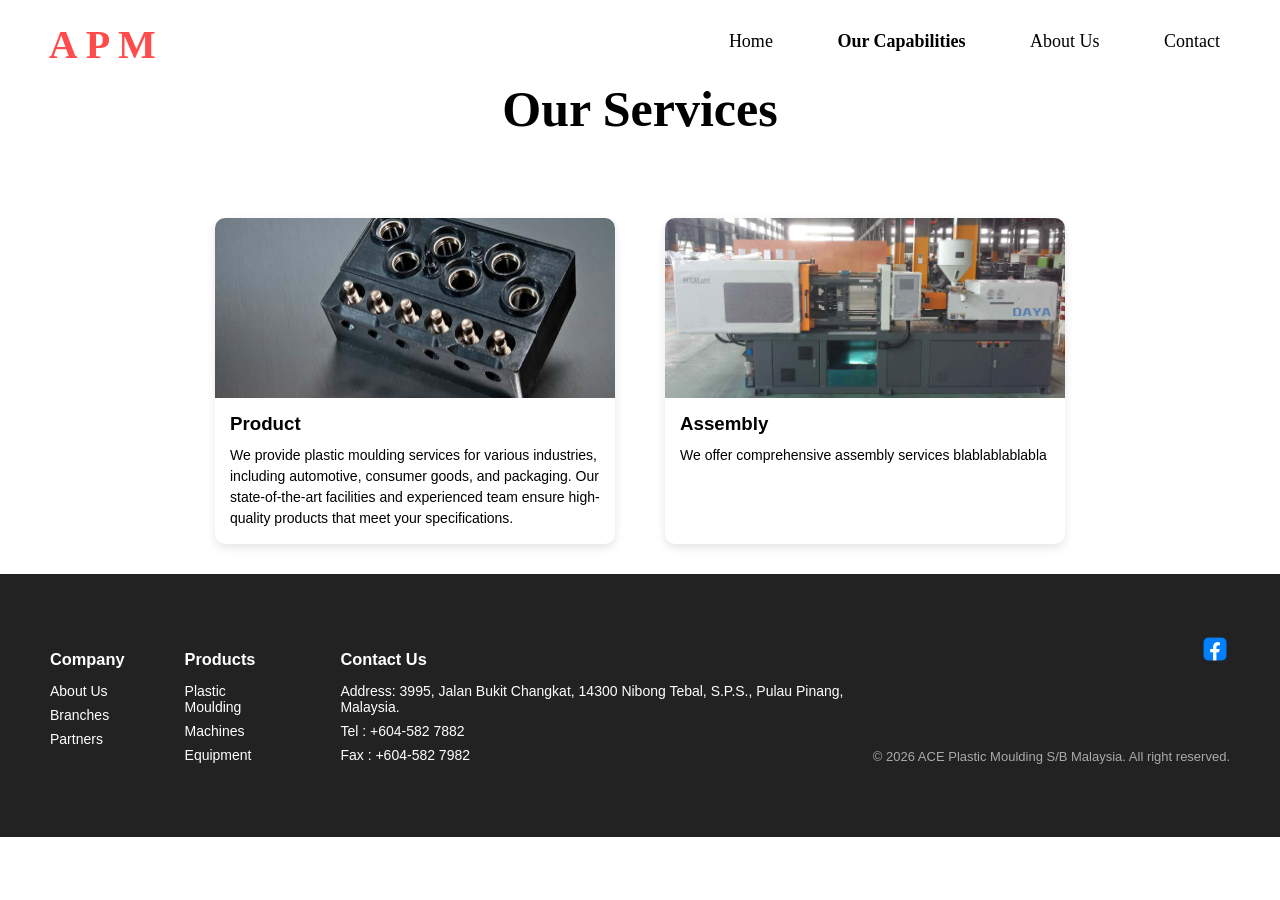
<file: layout/services.html>
<!DOCTYPE html>
<html lang="en">
<head>
    <meta charset="UTF-8">
    <meta name="viewport" content="width=device-width, initial-scale=1.0">
    <title>Service</title>
    <link rel="stylesheet" href="blacknavi.css">
    <link rel="stylesheet" href="services.css">
    
</head>
<body>

    <!-- Header -->
    <header id="mainHeader">
        <div class="logo">
          <a class = "company-name" href="homepage.html">APM</a>
        </div>

        <nav>
            <a href="homepage.html" >Home </a>
            <div class="dropdown">
                <a href="service.html" class="active">Our Capabilities</a>
                <div class="dropdown-content">
                    <a href="services.html" class="active">Services Provided</a>
                    <a href="machine.html">Moulding Machines</a>
                    <a href="equipment.html">Quality Assurance</a>
                </div>
            </div>
            <div class="dropdown">
                <a href="about.html">About Us</a>
                <div class="dropdown-content">
                    <a href="branch.html">Branches</a>
                    <a href="partner.html">Partners</a>
                </div>
            </div>
            <a href="contact.html">Contact</a>
        </nav>
    </header>

    <!-- Main Content -->
    <main>
    <section class="services">
            <h2 class ="services-title float-up">Our Services</h2>

    </section>

    <section class="service"> 
        <div class="service-cards"> 
            <a href="product.html" class="service-card float-up"> 
                <img src="../asset/pic3.jpg" class="service-logo"> 
                <div class="service-description"> 
                    <h3>Product</h3> 
                    <p>We provide plastic moulding services for various industries, including automotive, consumer goods, and packaging. Our state-of-the-art facilities and experienced team ensure high-quality products that meet your specifications.</p> 
                </div> 
            </a> 
            <a href="assembly.html" class="service-card float-up"> 
                <img src="../asset/pic4.jpg" class="service-logo"> 
                <div class="service-description"> 
                    <h3>Assembly</h3> 
                    <p>We offer comprehensive assembly services blablablablabla</p> 
                </div> 
            </a> 
            </div>
            </section>  
            
    </main>

    <!-- Footer -->
    <footer class="bottom-bar">
  <div class="footer-content">

    <!-- Left Side: 3 Columns -->
    <div class="footer-columns">
      <div class="footer-column">
        <h3>Company</h3>
        <ul>
          <li><a href="about.html">About Us</a></li>
          <li><a href="branch.css">Branches</a></li>
          <li><a href="partner.html">Partners</a></li>
        </ul>
      </div>

      <div class="footer-column">
        <h3>Products</h3>
        <ul>
          <li><a href="services.html">Plastic Moulding</a></li>
          <li><a href="machine.html">Machines</a></li>
          <li><a href="equipment.html">Equipment</a></li>
        </ul>
      </div>

      <div class="footer-column">
        <h3>Contact Us</h3>
        <ul>
          <li>Address: 3995, Jalan Bukit Changkat, 14300 Nibong Tebal, S.P.S., Pulau Pinang, Malaysia.</li>
          <li>Tel : +604-582 7882 </li>
          <li>Fax : +604-582 7982 </li>
        </ul>
      </div>
    </div>

    <!-- Right Side -->
    <div class="footer-right">
      <div class="social-icons">
        <a href="https://www.facebook.com/aceplassg/" target="_blank" rel="noopener">
          <img src="../asset/FB.png" alt="Facebook" />
        </a>
      </div>
      <p class="copyright">
        &copy; 2026 ACE Plastic Moulding S/B Malaysia. All right reserved.
      </p>
    </div>

  </div>
  </footer>

    <script>
  function onScrollFloatUp() {
    document.querySelectorAll('.float-up').forEach(function(el) {
      const rect = el.getBoundingClientRect();
      if (rect.top < window.innerHeight - 50) {
        el.classList.add('active');
      }
    });
  }
  window.addEventListener('scroll', onScrollFloatUp);
  window.addEventListener('DOMContentLoaded', onScrollFloatUp);
</script>

<script>
const header = document.getElementById("mainHeader");

window.addEventListener("scroll", function () {
    if (window.scrollY > 100) { // adjust threshold
        header.classList.add("fixed");
    } else {
        header.classList.remove("fixed");
    }
});
</script>

</body>
</html>
</file>
<file: layout/about.css>
body {
            margin: 0;
            font-family: Arial, sans-serif;
        }

        * {
            box-sizing: border-box;
          }

        

        .hero {
            position: relative;
            overflow: hidden;
            height: 45vh; /* or 100vh if full screen */
            display: flex;
            justify-content: center;
            align-items: center;
        }
        



        /* background image layer */
        .hero-image {
            position: absolute;
            top: 0;
            left: 0;
            width: 100%;
            height: 100%;

            object-fit: cover;
            z-index: 0;
        }

        .hero::before {
            content: "";
            position: absolute;
            top: 0;
            left: 0;
            width: 100%;
            height: 100%;
            background: rgba(0, 0, 0, 0.4);
            z-index: 1;
        }
        
        /* text layer */
        .hero-content {
            position: relative;
            z-index: 2;
            text-align: center;
            color: white;
        }

        .hero h2 {
            font-family: "Times New Roman", Times, serif;
            font-size: 56px;
            margin-bottom: 10px;
        }

        .hero p {
            font-family: "Playfair Display",  serif;
            font-style: italic;
            font-weight: bold;
            font-size: 24px;
            color: #ffffff;
        }

        html, body {
            height: 100%;
            margin: 0;
        }

        .page-container {
            min-height: 100vh;
            display: flex;
            flex-direction: column;
        }

        main {
            flex: 1; /* takes up remaining space */
        }

        .general {
            display: flex;           
            justify-content: space-between;
            padding: 30px 60px;
            gap: 25px;                /* spacing between image and text */
        }

        .general-left {
            flex: 1;
        }   

        .general-right {
             flex: 1; /* take up available space */
            display: flex; /* use flex inside to align image */
            justify-content: center; /* push image to right */
            align-items: center; /* vertically center if needed */
        }
        
        .text {
            font-family: "Times New Roman", serif;
            font-size: 20px;
            text-align: justify;
            padding-right: 20px;
        }

        .general-image {
            width: 100%;
            height: auto;
            display: block;
        }

        .general-imageS {
            width: 70%;
            height: auto;
            display: block;
            align-items: center;
        }

/* ==== Animations ==== */
.float-up {
  opacity: 0;
  transform: translateY(40px);
  transition: opacity 0.6s ease, transform 0.6s ease;
}
.float-up.active {
  opacity: 1;
  transform: translateY(0);
}

.slide-in-left {
  opacity: 0;
  transform: translateX(-60px);
  transition: opacity 0.7s cubic-bezier(0.23, 1, 0.32, 1), transform 0.7s cubic-bezier(0.23, 1, 0.32, 1);
}
.slide-in-left.active {
  opacity: 1;
  transform: translateX(0);
}

.img-animate {
  opacity: 0;
  transform: scale(0.95);
  transition: opacity 0.8s cubic-bezier(0.23, 1, 0.32, 1), transform 0.8s cubic-bezier(0.23, 1, 0.32, 1);
}
.img-animate.active {
  opacity: 1;
  transform: scale(1);
}

        .org-chart {
            display: flex;
            flex-direction: column;   /* stack vertically */
            align-items: center;      /* center everything horizontally */
            text-align: center;

            padding: 40px 60px;
            gap: 20px;

            font-family: "Times New Roman", serif;
        }   

        .org-chart h2 {
            font-family: "Times New Roman", serif;
            font-size: 30px;
            text-align: center;
            align-items: center;
            padding-right: 20px;
            padding-bottom: 0%;
        }

        .org-img {
            width: 100%;
            height: auto;

        }
</file>
<file: layout/navigation.css>
body {
            margin: 0;
            font-family: Arial, sans-serif;
        }

        * {
            box-sizing: border-box;
          }

        header {
            background: transparent;
            padding: 15px 20px;
            display: flex;
            justify-content: space-between;
            align-items: center;
            width: 100%;
            position: absolute;   /* or fixed */
            top: 0;
            left: 0;
            width: 100%;
            background: transparent;
            z-index: 10;
        }

        #mainHeader {
            background: transparent;
            padding: 15px 20px;
            display: flex;
            justify-content: space-between;
            align-items: center;
            width: 100%;
            position: absolute;   /* or fixed */
            top: 0;
            left: 0;
            width: 100%;
            background: transparent;
            z-index: 10;
        }

        /* fixed state after scroll */
        #mainHeader.fixed {
            position: fixed;
            top: 0;
            left: 0;
            z-index: 1000;
            background-color: #333333b1;
            padding: 15px 20px;
        }

        #mainHeader.fixed .dropdown-content {
            background-color: #333333b1; /* same as header */
        }

        .logo {
          display: flex;
          align-items: center;
          flex-direction: column;
        }

        header h1 {
            margin: 0;
            font-size: 20px;
        }

        .company-name {
            font-family: "Times New Roman", Times, serif;
            font-size: 40px;
            font-weight: bolder;
            color: rgb(255, 75, 75);
            letter-spacing: 8px;
            padding-left: 50%;
            padding-top: 5%;
            text-decoration: none;
        }

        .company-name-full {
            font-family: "Times New Roman", Times, serif;
            font-size: 12px;
            color: rgb(255, 75, 75);
            letter-spacing: 2px;
            padding-top: 0px;
            text-align: center;
        }

        nav a {
            color: rgb(255, 255, 255);
            text-decoration: none;
            margin-left: 20px;
            margin-right: 40px;
            font-size: 18px;
            font-family: "Times New Roman", Times, serif;
        }

        nav a:hover {
            text-decoration: underline;
        }

        nav a.active {
          color: rgb(255, 255, 255);
          padding-bottom: 3px;
          font-weight: bold;
        }

        .dropdown {
            position: relative;
            display: inline-block;
        }

        /* hidden menu */
        .dropdown-content {
            display: none;
            position: absolute;
            background-color: #333333b1;
            min-width: 180px;
            top: 100%;
            left: 0;
            box-shadow: 0 5px 15px rgba(0, 0, 0, 0);
            z-index: 100;
            border-radius: 5px;
        }

        /* links inside dropdown */
        .dropdown-content a {
            display: block;
            padding: 10px;
            color: rgb(255, 255, 255);
            text-decoration: none;
        }

        /* hover effect */
        .dropdown-content a:hover {
            text-decoration: underline;
        }

        /* show dropdown on hover */
        .dropdown:hover .dropdown-content {
            display: block;
        }

        footer {
            background-color: #333;
            color: white;
            text-align: center;
            padding: 15px;
            position:relative;
            bottom: 0;
            width: 100%;
        }

        html, body {
            height: 100%;
            margin: 0;
        }

        .page-container {
            min-height: 100vh;
            display: flex;
            flex-direction: column;
        }

        main {
            flex: 1; /* takes up remaining space */
        }

        .bottom-bar {
            background-color: #222;
            color: white;
            padding: 60px 50px 60px 50px; /* Increase top and bottom padding for more height */
            font-size: 14px;
            position:relative;
            z-index: 1000;
            bottom: 0;
        }

        .footer-content {
            display: flex;
            justify-content: space-between;
            flex-wrap: wrap;
        }

        .footer-columns {
            display: flex;
            gap: 60px;
            flex: 1;
        }

        .footer-column h3 {
            font-weight: bold;
            margin-bottom: 10px;
            text-align: left;
        }

        .footer-column ul {
            list-style: none;
            padding: 0;
        }

        .footer-column ul li {
            margin-bottom: 8px;
            text-align: left;
        }

        .footer-column ul li a {
            color: #ffffff;
            text-decoration: none;
        }

        .footer-column ul li a:hover {
            color: #ffffff;
        }

        .footer-right {
            display: flex;
            flex-direction: column;
            align-items: flex-end;
            justify-content: space-between;
        }

        .social-icons {
            display: flex;
            gap: 15px;
            margin-bottom: 10px;
        }

        .social-icons img {
            width: 30px;
            height: 30px;
        }

        footer .copyright {
            font-size: 13px;
            color: #aaa;
        }
</file>
<file: layout/assembly.css>
body {
            margin: 0;
            font-family: Arial, sans-serif;
        }

        * {
            box-sizing: border-box;
          }

        

        .hero {
            position: relative;
            overflow: hidden;
            height: 55vh; /* or 100vh if full screen */
            display: flex;
            justify-content: center;
            align-items: center;
        }
        



        /* background image layer */
        .hero-image {
            position: absolute;
            top: 0;
            left: 0;
            width: 100%;
            height: 100%;

            object-fit: cover;
            z-index: 0;
        }

        .hero::before {
            content: "";
            position: absolute;
            top: 0;
            left: 0;
            width: 100%;
            height: 100%;
            background: rgba(0, 0, 0, 0.4);
            z-index: 1;
        }
        
        /* text layer */
        .hero-content {
            position: relative;
            z-index: 2;
            text-align: center;
            color: white;
        }

        .hero h2 {
            font-family: "Times New Roman", Times, serif;
            font-size: 56px;
            margin-bottom: 10px;
        }

        .hero p {
            font-family: "Playfair Display",  serif;
            font-style: italic;
            font-weight: bold;
            font-size: 24px;
            color: #ffffff;
        }

        html, body {
            height: 100%;
            margin: 0;
        }

        .page-container {
            min-height: 100vh;
            display: flex;
            flex-direction: column;
        }

        main {
            flex: 1; /* takes up remaining space */
        }

        .general {
            display: flex;
            align-items: center;      /* vertically align items */
            justify-content: flex-start;
            padding: 30px 20px;
            gap: 15px;
        }

        .general-left {
            flex: 0.6;
        }   

        .general-right {
            flex: 1;
            font-family: "Times New Roman", serif;
            font-size: 22px;
        }

        .general-image {
            width: 100%;
            height: auto;
            display: block;
        }

        .illustration {
            display: flex;
            align-items: center;      /* vertically align items */
            justify-content: space-between;
            padding: 30px 20px;
            gap: 20px;                /* spacing between image and text */
        }

        .illustration-image {
            width: 100%;
            height: auto;
            display: block;
        }

        /* ==== Animations ==== */
        .float-up {
            opacity: 0;
            transform: translateY(40px);
            transition: opacity 0.6s ease, transform 0.6s ease;
        }

        .float-up.active {
            opacity: 1;
            transform: translateY(0);
        }
</file>
<file: layout/blacknavi.css>
body {
            margin: 0;
            font-family: Arial, sans-serif;
        }

        * {
            box-sizing: border-box;
          }

        header {
            background: transparent;
            padding: 15px 20px;
            display: flex;
            justify-content: space-between;
            align-items: center;
            width: 100%;
            position: absolute;   /* or fixed */
            top: 0;
            left: 0;
            width: 100%;
            background: transparent;
            z-index: 10;
        }

        #mainHeader {
            background: transparent;
            padding: 15px 20px;
            display: flex;
            justify-content: space-between;
            align-items: center;
            width: 100%;
            position: absolute;   /* or fixed */
            top: 0;
            left: 0;
            width: 100%;
            background: transparent;
            z-index: 10;
        }

        /* fixed state after scroll */
        #mainHeader.fixed {
            position: fixed;
            top: 0;
            left: 0;
            z-index: 1000;
            background-color: #ffffff;
            padding: 15px 20px;
            text-decoration: white;
        }

        #mainHeader.fixed .dropdown-content {
            background-color: #ffffffb1; /* same as header */
        }


        .logo {
          display: flex;
          align-items: center;
          flex-direction: column;
        }

        header h1 {
            margin: 0;
            font-size: 20px;
        }

        .company-name {
            font-family: "Times New Roman", Times, serif;
            font-size: 40px;
            font-weight: bolder;
            color: rgb(255, 75, 75);
            letter-spacing: 8px;
            padding-left: 50%;
            padding-top: 5%;
            text-decoration: none;
        }

        .company-name-full {
            font-family: "Times New Roman", Times, serif;
            font-size: 12px;
            color: rgb(255, 75, 75);
            letter-spacing: 2px;
            padding-top: 0px;
            text-align: center;
        }

        nav a {
            color: rgb(0, 0, 0);
            text-decoration: none;
            margin-left: 20px;
            margin-right: 40px;
            font-size: 18px;
            font-family: "Times New Roman", Times, serif;
        }

        nav a:hover {
            text-decoration: underline;
        }

        nav a.active {
          color: rgb(0, 0, 0);
          padding-bottom: 3px;
          font-weight: bold;
        }

        .dropdown {
            position: relative;
            display: inline-block;
        }

        /* hidden menu */
        .dropdown-content {
            display: none;
            position: absolute;
            background-color: #ffffffb1;
            min-width: 180px;
            top: 100%;
            left: 0;
            box-shadow: 0 5px 15px rgba(0, 0, 0, 0);
            z-index: 100;
            border-radius: 5px;
        }

        /* links inside dropdown */
        .dropdown-content a {
            display: block;
            padding: 10px;
            color: rgb(0, 0, 0);
            text-decoration: none;
        }

        /* hover effect */
        .dropdown-content a:hover {
            text-decoration: underline;
        }

        /* show dropdown on hover */
        .dropdown:hover .dropdown-content {
            display: block;
        }

        footer {
            background-color: #333;
            color: white;
            text-align: center;
            padding: 15px;
            position:relative;
            bottom: 0;
            width: 100%;
        }

        html, body {
            height: 100%;
            margin: 0;
        }

        .page-container {
            min-height: 100vh;
            display: flex;
            flex-direction: column;
        }

        main {
            flex: 1; /* takes up remaining space */
        }

        .bottom-bar {
            background-color: #222;
            color: white;
            padding: 60px 50px 60px 50px; /* Increase top and bottom padding for more height */
            font-size: 14px;
            position:relative;
            z-index: 1000;
            bottom: 0;
        }

        .footer-content {
            display: flex;
            justify-content: space-between;
            flex-wrap: wrap;
        }

        .footer-columns {
            display: flex;
            gap: 60px;
            flex: 1;
        }

        .footer-column h3 {
            font-weight: bold;
            margin-bottom: 10px;
            text-align: left;
        }

        .footer-column ul {
            list-style: none;
            padding: 0;
        }

        .footer-column ul li {
            margin-bottom: 8px;
            text-align: left;
        }

        .footer-column ul li a {
            color: #ffffff;
            text-decoration: none;
        }

        .footer-column ul li a:hover {
            color: #ffffff;
        }

        .footer-right {
            display: flex;
            flex-direction: column;
            align-items: flex-end;
            justify-content: space-between;
        }

        .social-icons {
            display: flex;
            gap: 15px;
            margin-bottom: 10px;
        }

        .social-icons img {
            width: 30px;
            height: 30px;
        }

        footer .copyright {
            font-size: 13px;
            color: #aaa;
        }
</file>
<file: layout/contact.css>
.contact {
            padding: 30px 60px;
            text-align: left;
            background-color: rgb(255, 255, 255);
        }

        .contact-title {
            font-family: "Times New Roman", Times, serif;
            font-size: 45px;
            margin-bottom: 20px;
            margin-top: 80px;
            text-align: center;
        }

        .contacts {
            display: flex;           
            justify-content: space-between;
            padding: 30px 60px;
            gap: 25px;                /* spacing between image and text */
        }

        .left-side {
            flex: 1;           /* controls width */
            padding: 30px;
            background-color: #ffffff;  /* light background */
            border-radius: 12px;
            box-shadow: 0 4px 15px rgba(0,0,0,0.1); /* subtle shadow */
            font-family: "Times New Roman", serif;
            line-height: 1.6;
            color: #333;
        }

        .left-side p:first-of-type {
            font-size: 18px;
            margin-bottom: 10px;
        }

        .detail-info {
            display: flex;
            flex-direction: column;
            gap: 5px; /* space between info blocks */
        }

        .info-heading {
            font-size: 20px;
            font-weight: bold;
            color: #222;
            margin-bottom: 2px;
        }

        .detail-info p {
            margin: 0;
            font-size: 16px;
            color: #555;
        }

        .right-side {
            flex: 1;
        }

        .contact-section {
            max-width: 600px;
            margin: 50px auto;
            padding: 20px;
            background: #f2f2f2;
            border-radius: 12px;
        }

        .contact-section h2 {
            text-align: center;
            margin-bottom: 20px;
            font-family: "Times New Roman", serif;
        }

        .contact-section label {
            display: block;
            margin-top: 25px;
            font-weight: bold;
        }

        .contact-section input,
        .contact-section textarea {
            width: 100%;
            padding: 10px;
            margin-top: 5px;
            border-radius: 6px;
            border: 1px solid #ccc;
            font-size: 16px;
        }

        .contact-section button {
            margin-top: 20px;
            padding: 12px 20px;
            border: none;
            border-radius: 8px;
            background-color: #272727;
            color: white;
            font-size: 16px;
            cursor: pointer;
        }

        .contact-section button:hover {
            background-color: #858585;
        }

        .required {
            color: red;
        }
</file>
<file: layout/equipment.css>
body {
            margin: 0;
            font-family: Arial, sans-serif;
        }

        * {
            box-sizing: border-box;
          }

        

        .hero {
            position: relative;
            overflow: hidden;
            height: 55vh; /* or 100vh if full screen */
            display: flex;
            justify-content: center;
            align-items: center;
        }
        



        /* background image layer */
        .hero-image {
            position: absolute;
            top: 0;
            left: 0;
            width: 100%;
            height: 100%;

            object-fit: cover;
            z-index: 0;
        }

        .hero::before {
            content: "";
            position: absolute;
            top: 0;
            left: 0;
            width: 100%;
            height: 100%;
            background: rgba(0, 0, 0, 0.4);
            z-index: 1;
        }
        
        /* text layer */
        .hero-content {
            position: relative;
            z-index: 2;
            text-align: center;
            color: white;
        }

        .hero h2 {
            font-family: "Times New Roman", Times, serif;
            font-size: 56px;
            margin-bottom: 10px;
        }

        .hero p {
            font-family: "Playfair Display",  serif;
            font-style: italic;
            font-weight: bold;
            font-size: 24px;
            color: #ffffff;
        }

        html, body {
            height: 100%;
            margin: 0;
        }

        .page-container {
            min-height: 100vh;
            display: flex;
            flex-direction: column;
        }

        main {
            flex: 1; /* takes up remaining space */
        }

        .general {
            display: flex;           
            justify-content: space-between;
            align-items: center;
            padding: 30px 60px;
            gap: 25px;                /* spacing between image and text */
        }

        .general-left {
            flex: 1;
        }   

        .general-right {
             flex: 1; /* take up available space */
            display: flex; /* use flex inside to align image */
            flex-direction: column;
            justify-content: center; /* push image to right */

        }
        
        .heading {
            font-family: "Times New Roman", serif;
            font-size: 30px;
            text-align: justify;
            padding-right: 20px;
            padding-bottom: 0%;
        }


        .text {
            font-family: "Times New Roman", serif;
            font-size: 20px;
            text-align: justify;
            padding-right: 20px;
        }

        .general-image {
            width: 100%;
            height: auto;
            display: block;
        }

/* ==== Animations ==== */
.float-up {
  opacity: 0;
  transform: translateY(40px);
  transition: opacity 0.6s ease, transform 0.6s ease;
}
.float-up.active {
  opacity: 1;
  transform: translateY(0);
}

.img-animate {
  opacity: 0;
  transform: scale(0.95);
  transition: opacity 0.8s cubic-bezier(0.23, 1, 0.32, 1), transform 0.8s cubic-bezier(0.23, 1, 0.32, 1);
}
.img-animate.active {
  opacity: 1;
  transform: scale(1);
}
</file>
<file: layout/homepage.css>
body {
            margin: 0;
            font-family: Arial, sans-serif;
        }

        * {
            box-sizing: border-box;
          }

        

        .hero {
            position: relative;
            overflow: hidden;
            height: 100vh; /* or 100vh if full screen */
            display: flex;
            justify-content: center;
            align-items: center;
        }
        



        /* background image layer */
        .hero-image {
            position: absolute;
            top: 0;
            left: 0;
            width: 100%;
            height: 100%;

            object-fit: cover;
            z-index: 0;
        }

        .hero::before {
            content: "";
            position: absolute;
            top: 0;
            left: 0;
            width: 100%;
            height: 100%;
            background: rgba(0, 0, 0, 0.3);
            z-index: 1;
        }
        
        /* text layer */
        .hero-content {
            position: relative;
            z-index: 2;
            text-align: center;
            color: white;
        }

        .hero h2 {
            font-family: "Times New Roman", Times, serif;
            font-size: 56px;
            margin-bottom: 10px;
        }

        .hero p {
            font-family: "Playfair Display",  serif;
            font-style: italic;
            font-weight: bold;
            font-size: 24px;
            color: #ffffff;
        }

        .hero-btn {
            display: inline-block;
            margin-top: 20px;
            padding: 12px 30px;
            background-color: rgb(0, 51, 255);
            color: white;
            text-decoration: none;
            font-family: "Times New Roman", serif;
            font-size: 20px;
            transition: all 0.3s ease;
            border-radius: 5px;   /* slightly rounded, remove if want sharp rectangle */
        }

        .hero-btn:hover {
            background-color: rgb(67, 105, 255);
            transform: translateY(-5px);   /* move up */
            box-shadow: 0 8px 20px rgba(0,0,0,0.2); /* shadow for depth */
        }

        html, body {
            height: 100%;
            margin: 0;
        }

        .page-container {
            min-height: 100vh;
            display: flex;
            flex-direction: column;
        }

        main {
            flex: 1; /* takes up remaining space */
        }

        .general {
            display: flex;
            align-items: center;      /* vertically align items */
            justify-content: space-between;
            padding: 30px 20px;
            gap: 20px;                /* spacing between image and text */
        }

        .general-left {
            flex: 1;
        }   

        .general-right {
            flex: 1;
            font-family: "Times New Roman", serif;
            font-size: 22px;
        }

        .general-image {
            width: 100%;
            height: auto;
            display: block;
        }

        .static {
            position: relative;
            overflow: hidden;
            height: 100vh; /* or 100vh if full screen */
            display: flex;
            justify-content: center;
            align-items: center;
        }
        



        /* background image layer */
        .static-image {
            position: absolute;
            top: 0;
            left: 0;
            width: 100%;
            height: 100%;

            object-fit: cover;
            z-index: 0;
        }

        .static::before {
            content: "";
            position: absolute;
            top: 0;
            left: 0;
            width: 100%;
            height: 100%;
            background: rgba(0, 0, 0, 0.3);
            z-index: 1;
        }
        
        /* text layer */
        .static-content {
            position: relative;
            z-index: 2;
            text-align: center;
            color: rgb(218, 218, 218);
            font-size: 30px;
            font-family: "Times New Roman", serif;
        }

        .big-number {
            font-size: 120px;      /* adjust size as needed */
            font-weight: bold;   /* optional */
            font-family: "Times New Roman", serif;
            color: #ffffff;
        }

        .value {
            padding: 30px 20px;
            text-align: center;
            background: linear-gradient(to bottom, #ffffff 0%, #f2f2f2 80%, #e5e5e5 100%);
        }

        .value-title {
            font-family: "Times New Roman", Times, serif;
            font-size: 50px;
            margin-bottom: 50px;
        }

        /* GRID layout */
        .value-cards {
            display: grid;
            grid-template-columns: repeat(4, 1fr); /* 4 columns */
            gap: 50px;
            max-width: 1000px;
            margin: 0 auto;
            
        }

        .value-card:hover {
            transform: translateY(-5px);
            box-shadow: 0 8px 20px rgba(0,0,0,0.2); /* shadow for depth */
        }

        /* individual cards */
        .value-card {
            background-color: #fffcfc;
            padding: 30px;
            border-radius: 10px;
            box-shadow: 0 5px 15px rgba(0,0,0,0.1);
            font-family: "Times New Roman", serif;
            transition: 0.3s;
            font-size: 20px;
            display: flex;
            justify-content: center; /* horizontal center */
            align-items: center;     /* vertical center */
            text-align: center;
        }

        .partner {
            padding: 30px 20px;
            text-align: center;
            background-color: #e5e5e5;
        }

        .partner-title {
            font-family: "Times New Roman", Times, serif;
            font-size: 50px;
            margin-bottom: 50px;
        }

        /* GRID layout */
        .partner-cards {
            display: grid;
            grid-template-columns: repeat(5, 1fr); /* 5 columns */
            gap: 20px;
            max-width: 800px;
            margin: 0 auto;
            justify-content: center;
            align-items: center;
            text-align: center;
        }

        .partner-card:hover {
            transform: translateY(-5px);
            box-shadow: 0 8px 20px rgba(0,0,0,0.2); /* shadow for depth */
        }

        /* individual cards */
        .partner-card {
            width: 180px;
            height: 150px;
            background: #ffffff;
            border-radius: 15px;
            display: flex;
            justify-content: center;
            align-items: center;
            text-align: center;

            padding: 20px; /* still works, but visually clipped */
        }

        .partner-card img {
            max-width: 100%;
            max-height: 100%;
        }

        /* ==== Animations ==== */
        .float-up {
            opacity: 0;
            transform: translateY(40px);
            transition: opacity 0.6s ease, transform 0.6s ease;
        }

        .float-up.active {
            opacity: 1;
            transform: translateY(0);
        }
</file>
<file: layout/machine.css>
.machine {
            padding: 30px 80px;
            text-align: center;
            background: linear-gradient(to bottom, #f4f4f4 0%, #e9f8ff 80%, #d3f2ff 100%);

        }

        .machine-title {
            font-family: "Times New Roman", Times, serif;
            font-size: 50px;
            margin-top: 80px;
            margin-bottom: 50px;
        }

        .machines-table {
            display: flex;
            justify-content: center;
            align-items: center;
        }

        .my-table {
            width: 50%;
            border-collapse: collapse;
        }

        .my-table th,
        .my-table td {
            border: 1px solid #ddd;
            padding: 10px;
        }

        .my-table th {
            background: #333;
            color: white;
        }

        .my-table tr:nth-child(even) {
            background: #cdcdcd;
        }

        .my-table tr:hover {
            background: #303030;
            color: white;
        }

        .description-text {
            margin-top: 20px;
            font-size: 18px;
            padding: 20px;
            text-align: left;
            font-family: "Times New Roman", Times, serif;
        }

        
        .controls {
            display: flex;
            justify-content: right;
            padding-right: 20px;
            gap: 15px;
            margin-bottom: 20px;
        }

        .controls input,
        .controls select {
            padding: 8px 12px;
            font-size: 14px;
        }

        /* ==== Animations ==== */
        .float-up {
            opacity: 0;
            transform: translateY(40px);
            transition: opacity 0.6s ease, transform 0.6s ease;
        }

        .float-up.active {
            opacity: 1;
            transform: translateY(0);
        }

        .Smachine {
            padding: 30px 20px;
            text-align: center;
            background-color: #d3f2ff;
            
        }

        .Smachine-title {
            font-family: "Times New Roman", Times, serif;
            font-size: 30px;
            margin-top: 30px;
            margin-bottom: 50px;
        }

        .Smachines-table {
            display: flex;
            justify-content: center;
            align-items: center;
        }

        .S-table {
            width: 90%;
            border-collapse: collapse;
        }

        .S-table th,
        .S-table td {
            border: 1px solid #ddd;
            padding: 10px;
        }

        .S-table th {
            background: #333;
            color: white;
        }

        .S-table tr:nth-child(even) {
            background: #dcdcdc;
        }

        .S-table tr:hover {
            background: #303030;
            color: white;
        }
</file>
<file: layout/partner.css>
body {
            margin: 0;
            font-family: Arial, sans-serif;
        }

        * {
            box-sizing: border-box;
          }

        

        .hero {
            position: relative;
            overflow: hidden;
            height: 45vh; /* or 100vh if full screen */
            display: flex;
            justify-content: center;
            align-items: center;
        }
        



        /* background image layer */
        .hero-image {
            position: absolute;
            top: 0;
            left: 0;
            width: 100%;
            height: 100%;

            object-fit: cover;
            z-index: 0;
        }

        .hero::before {
            content: "";
            position: absolute;
            top: 0;
            left: 0;
            width: 100%;
            height: 100%;
            background: rgba(0, 0, 0, 0.4);
            z-index: 1;
        }
        
        /* text layer */
        .hero-content {
            position: relative;
            z-index: 2;
            text-align: center;
            color: white;
        }

        .hero h2 {
            font-family: "Times New Roman", Times, serif;
            font-size: 56px;
            margin-bottom: 10px;
        }

        .hero p {
            font-family: "Playfair Display",  serif;
            font-style: italic;
            font-weight: bold;
            font-size: 24px;
            color: #ffffff;
        }

        html, body {
            height: 100%;
            margin: 0;
        }

        .page-container {
            min-height: 100vh;
            display: flex;
            flex-direction: column;
        }

        main {
            flex: 1; /* takes up remaining space */
        }

        .general {
            display: flex;           
            justify-content: space-between;
            align-items: center;
            padding: 30px 60px;
            gap: 25px;                /* spacing between image and text */
            background: linear-gradient(to bottom, #ffffff 0%, #f2f2f2 80%, #e5e5e5 100%);
        }

        .general-left {
            flex: 1;
        }   

        .general-right {
            flex: 1; /* take up available space */
            display: flex; /* use flex inside to align image */
            flex-direction: column;
            justify-content: center; /* push image to right */
            gap: 0px;

        }
        
        .heading {
            font-family: "Times New Roman", serif;
            font-size: 30px;
            text-align: justify;
            padding-right: 20px;
            padding-bottom: 0;
            margin: 0;
        }


        .text {
            font-family: "Times New Roman", serif;
            font-size: 20px;
            text-align: justify;
            padding-right: 20px;
            padding-top: 0;
        }

        .general-image {
            width: 100%;
            height: auto;
            display: block;
        }

/* ==== Animations ==== */
.float-up {
  opacity: 0;
  transform: translateY(40px);
  transition: opacity 0.6s ease, transform 0.6s ease;
}
.float-up.active {
  opacity: 1;
  transform: translateY(0);
}

.img-animate {
  opacity: 0;
  transform: scale(0.95);
  transition: opacity 0.8s cubic-bezier(0.23, 1, 0.32, 1), transform 0.8s cubic-bezier(0.23, 1, 0.32, 1);
}
.img-animate.active {
  opacity: 1;
  transform: scale(1);
}

.partner {
            padding: 30px 20px;
            text-align: center;
            background-color: #e5e5e5;
        }

        .partner-title {
            font-family: "Times New Roman", Times, serif;
            font-size: 50px;
            margin-bottom: 50px;
        }

        /* GRID layout */
        .partner-cards {
            display: grid;
            grid-template-columns: repeat(5, 1fr); /* 5 columns */
            gap: 20px;
            max-width: 800px;
            margin: 0 auto;
            justify-content: center;
            align-items: center;
            text-align: center;
        }

        .partner-card:hover {
            transform: translateY(-5px);
            box-shadow: 0 8px 20px rgba(0,0,0,0.2); /* shadow for depth */
        }

        /* individual cards */
        .partner-card {
            width: 180px;
            height: 150px;
            background: #ffffff;
            border-radius: 15px;
            display: flex;
            justify-content: center;
            align-items: center;
            text-align: center;

            padding: 20px; /* still works, but visually clipped */
        }

        .partner-card img {
            max-width: 100%;
            max-height: 100%;
        }
</file>
<file: layout/service.css>
body {
            margin: 0;
            font-family: Arial, sans-serif;
        }

        * {
            box-sizing: border-box;
          }

        

        .hero {
            position: relative;
            overflow: hidden;
            height: 55vh; /* or 100vh if full screen */
            display: flex;
            justify-content: center;
            align-items: center;
        }
        



        /* background image layer */
        .hero-image {
            position: absolute;
            top: 0;
            left: 0;
            width: 100%;
            height: 100%;

            object-fit: cover;
            z-index: 0;
        }

        .hero::before {
            content: "";
            position: absolute;
            top: 0;
            left: 0;
            width: 100%;
            height: 100%;
            background: rgba(0, 0, 0, 0.4);
            z-index: 1;
        }
        
        /* text layer */
        .hero-content {
            position: relative;
            z-index: 2;
            text-align: center;
            color: white;
        }

        .hero h2 {
            font-family: "Times New Roman", Times, serif;
            font-size: 56px;
            margin-bottom: 10px;
        }

        .hero p {
            font-family: "Playfair Display",  serif;
            font-style: italic;
            font-weight: bold;
            font-size: 24px;
            color: #ffffff;
        }

        html, body {
            height: 100%;
            margin: 0;
        }

        .page-container {
            min-height: 100vh;
            display: flex;
            flex-direction: column;
        }

        main {
            flex: 1; /* takes up remaining space */
        }

        .service {
            padding: 40px 40px;   /* space left & right */
        }

        .service-cards {
            display: flex;
            flex-direction: column;   /* vertical layout */
            gap: 30px;
        }

        /* Card */
        .service-card {
            position: relative;
            height: 220px;
            border-radius: 12px;
            overflow: hidden;
            background-size: cover;
            background-position: center;
        }

        /* Dark overlay */
        .overlay {
            position: absolute;
            inset: 0;
            background: rgba(126, 126, 126, 0.325);
            display: flex;
            justify-content: space-between;
            align-items: flex-end;
            padding: 20px;
        }

        /* Text content */
        .content {
            color: #ffffff;
            max-width: 70%;
        }

        .content h3 {
            margin: 0 0 8px;
            font-size: 30px;
            font-family: "Times New Roman", Times, serif;
        }

        .content p {
            margin: 0;
            font-size: 20px;
            font-family: "Times New Roman", Times, serif;
        }

       .btn {
            display: inline-block;
            margin-top: 20px;
            padding: 12px 30px;
            background-color: rgb(0, 51, 255);
            color: white;
            text-decoration: none;
            font-family: "Times New Roman", serif;
            font-size: 20px;
            transition: all 0.3s ease;
            border-radius: 5px;   /* slightly rounded, remove if want sharp rectangle */
        }

        .btn:hover {
            background-color: rgb(67, 105, 255);
            transform: translateY(-5px);   /* move up */
            box-shadow: 0 8px 20px rgba(0,0,0,0.2); /* shadow for depth */
        }
</file>
<file: layout/services.css>
.services {
            padding: 30px 20px;
            text-align: center;
            background-color: rgb(255, 255, 255);
        }

        .services-title {
            font-family: "Times New Roman", Times, serif;
            font-size: 50px;
            margin-bottom: 20px;
            margin-top: 50px;
        }

        .service {
            display: flex;
            align-items: center;      /* vertically align items */
            justify-content: center;
            padding: 30px 20px;
            gap: 20px;
        }

        .service-cards {
            display: flex;
            gap: 50px;
            flex-wrap: wrap; /* allows wrapping on smaller screens */
        }

        /* Card layout */
        .service-card {
            width: 400px;              /* adjust as needed */
            background: #fff;
            border-radius: 10px;
            overflow: hidden;
            box-shadow: 0 4px 10px rgba(0,0,0,0.1);

            display: flex;
            flex-direction: column;    /* key: stack vertically */
            text-decoration: none;  /* removes underline */
            color: inherit;
            transition: 0.3s;
        }

        /* Image on top */
        .service-logo {
            width: 100%;
            height: 180px;
            object-fit: cover;
        }

        /* Text content */
        .service-description {
            padding: 15px;
        }

        .service-description h3 {
            margin: 0 0 10px;
        }

        .service-description p {
            margin: 0;
            font-size: 14px;
            line-height: 1.5;
        }

        .service-card:hover {
            transform: translateY(-5px);
            box-shadow: 0 8px 20px rgba(0,0,0,0.2); /* shadow for depth */
        }

        /* ==== Animations ==== */
        .float-up {
            opacity: 0;
            transform: translateY(40px);
            transition: opacity 0.6s ease, transform 0.6s ease;
        }

        .float-up.active {
            opacity: 1;
            transform: translateY(0);
        }
</file>
